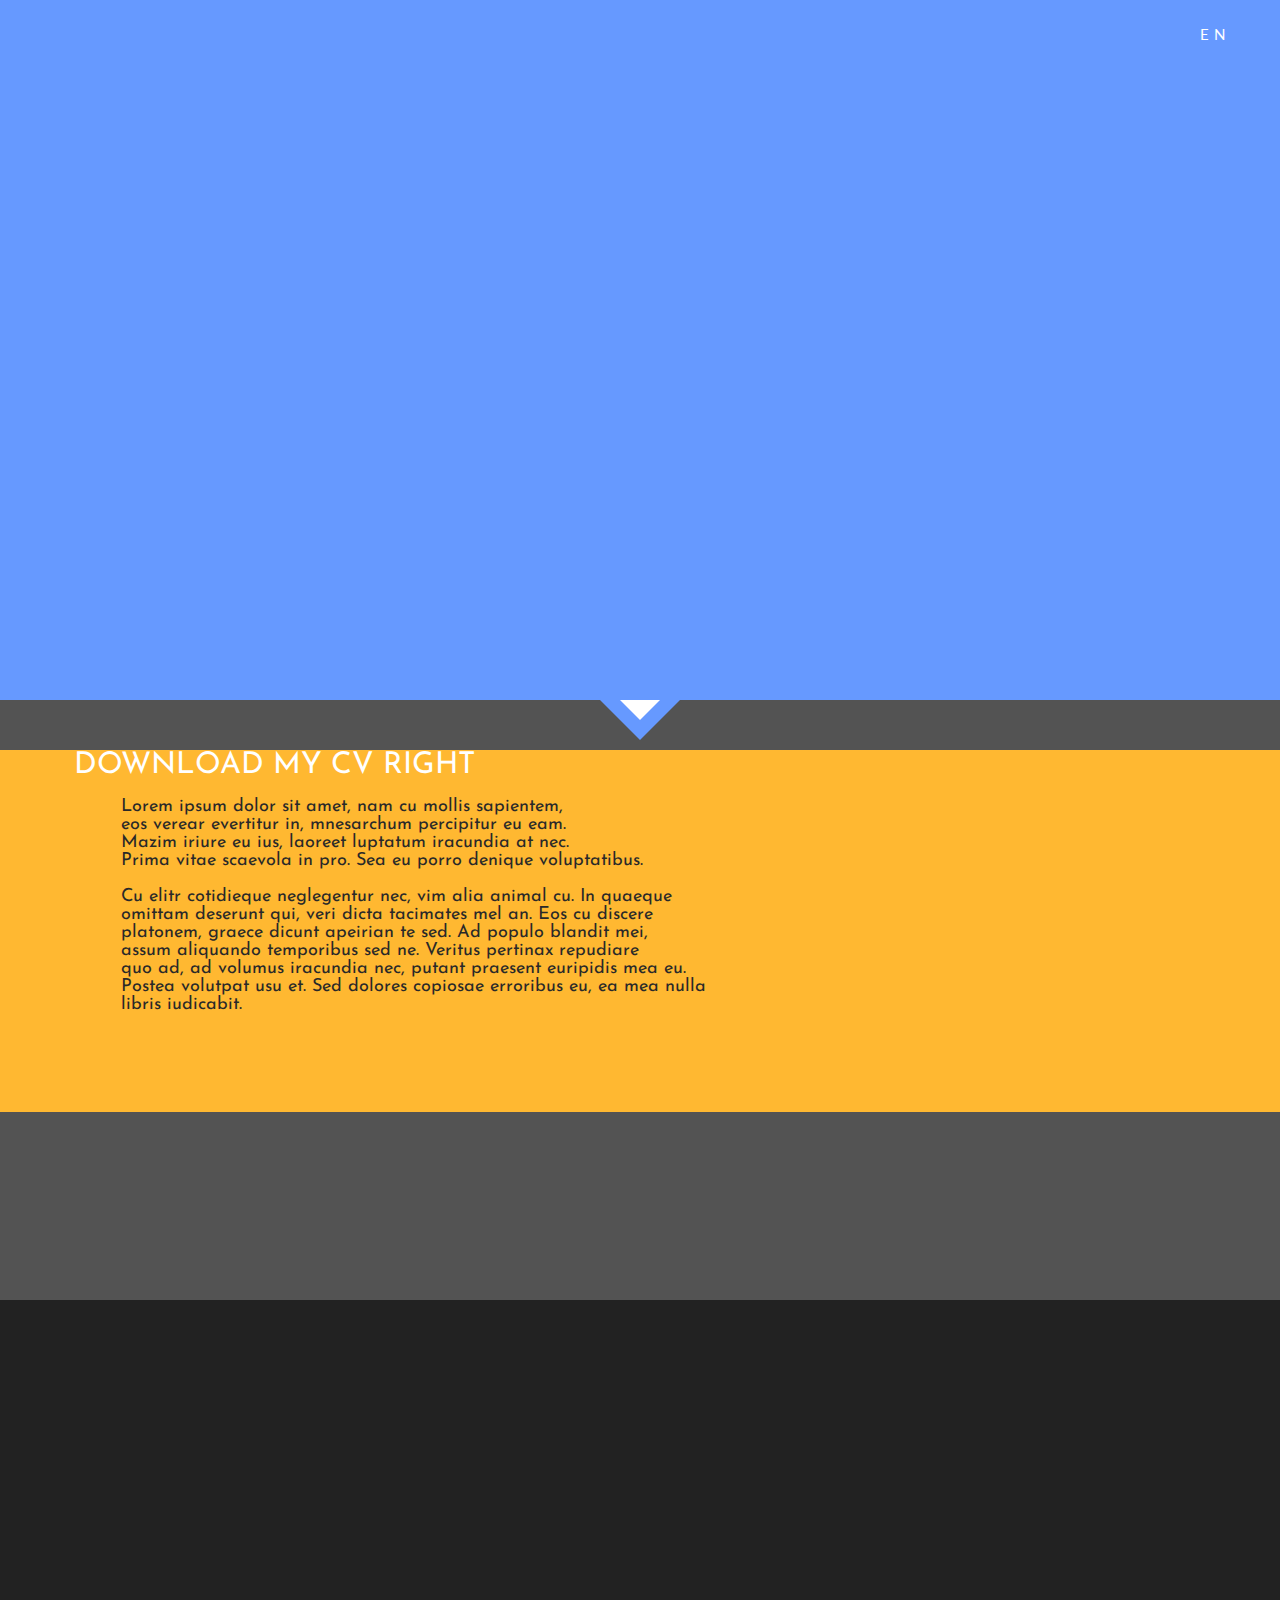
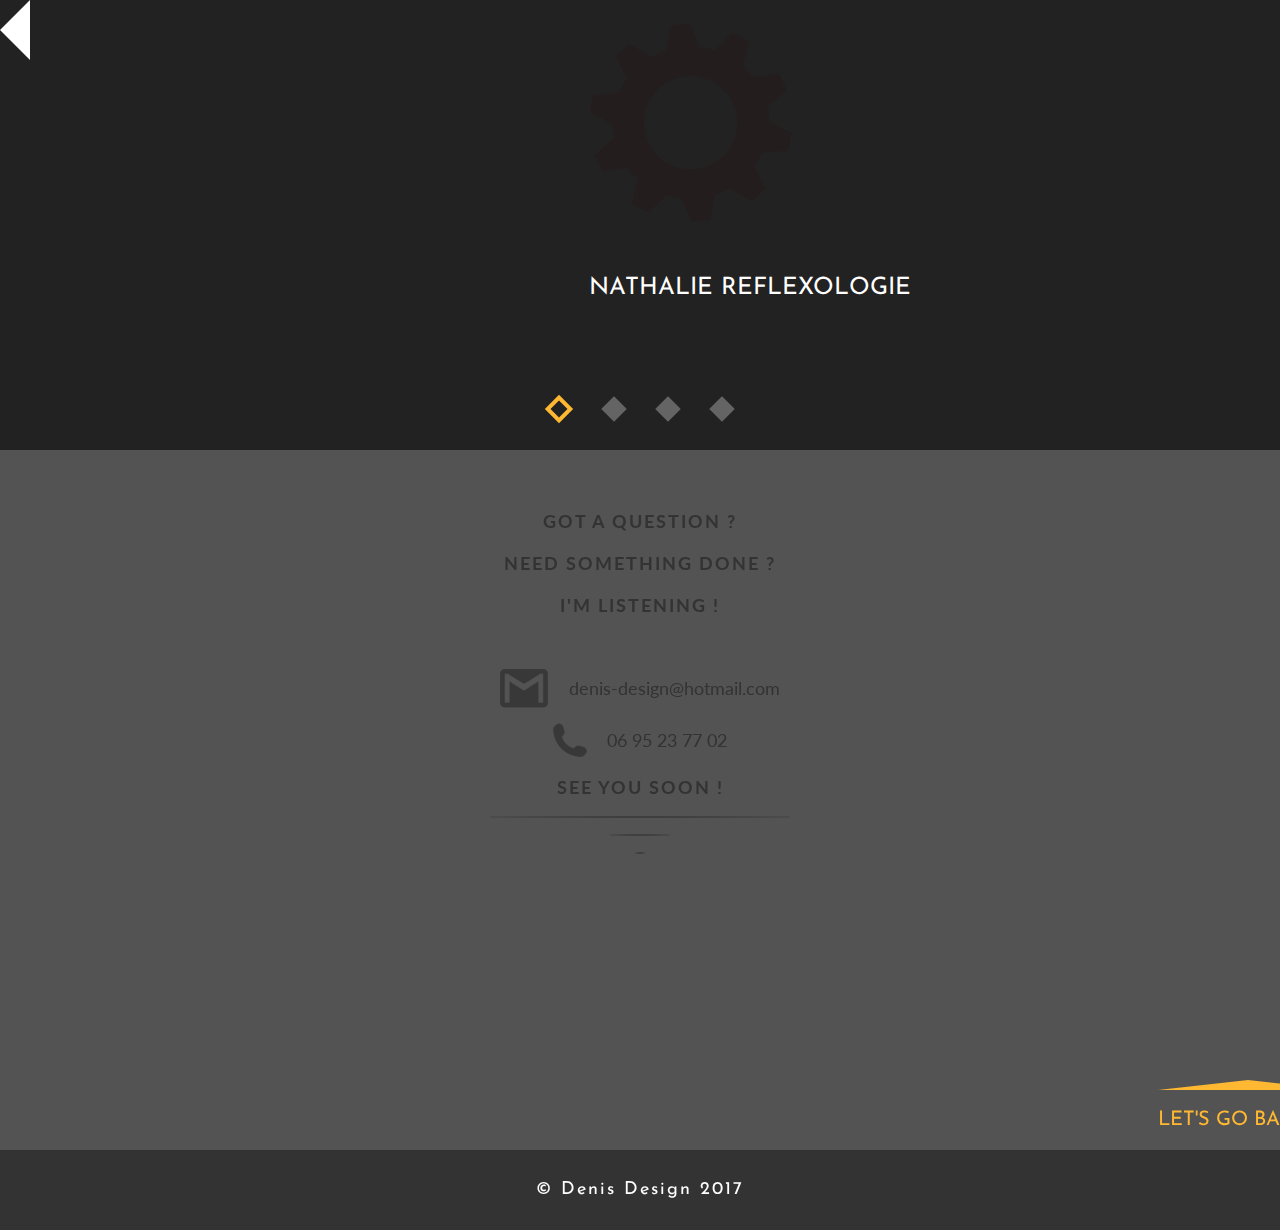
<file: index.html>
<!DOCTYPE html>
<html>
  <head>
    <meta charset="utf-8">
    <title>Denis Design Portofolio</title>
    <link rel="stylesheet" href="style.css" type="text/css">
    <script src="https://ajax.googleapis.com/ajax/libs/jquery/3.2.0/jquery.min.js"></script>
    <link href="https://fonts.googleapis.com/css?family=Josefin+Sans" rel="stylesheet">
    <link href="https://fonts.googleapis.com/css?family=Lato" rel="stylesheet">

  </head>

  <body onscroll="scrollHide()" onload="displayLang()">
    <section class="intro">
      <div class="lang">fr</div>
      <div class="continueButton" >
      <div class="continue" ></div>
      <div class="continueInside" onclick="jumpDown()"></div>
      </div>
    </section>

    <div class="bust" onmouseover="showSpeech()" onmouseout="hideSpeech()">
      <div class="speech"></div>
      <div class="speechtail"></div>
      <img src="css/content/face.png" class="face">
      <img src="css/content/heart.png" class="heart">
      <img src="css/content/gear1.png" class="gear1">
      <img src="css/content/gear2.png" class="gear2">
      <div class="lightbulb"></div>
    </div>
    <section class="aboutme">
    <div class="orangebg">
    <p id="aboutmetext">Lorem ipsum dolor sit amet, nam cu mollis sapientem, <br>eos verear evertitur in, mnesarchum percipitur eu eam. <br>Mazim iriure eu ius, laoreet luptatum iracundia at nec. <br>Prima vitae scaevola in pro. Sea eu porro denique voluptatibus.<br>
<br>Cu elitr cotidieque neglegentur nec, vim alia animal cu. In quaeque<br> omittam deserunt qui, veri dicta tacimates mel an. Eos cu discere <br>platonem, graece dicunt apeirian te sed. Ad populo blandit mei, <br>assum aliquando temporibus sed ne. Veritus pertinax repudiare <br>quo ad, ad volumus iracundia nec, putant praesent euripidis mea eu.<br>Postea volutpat usu et. Sed dolores copiosae erroribus eu, ea mea nulla<br>libris iudicabit.</p></div>
<div class="aboutmebox">

  <p class="cvlink">download my cv right <a href="CV_Denis_Muresan.pdf" download>here</a></p>
</div>
    </section>
    <section class="portofolio">
      <div class="showbox">
        <div class="slideBack" onclick="changeSite(-1)">
          <div class="slideButtonBackTop"></div>
          <div class="slideButtonBackBottom"></div>
        </div>
        <div class="sitePreview"><a href="www.namoreflexo.com" target="_blank"><img src="css/content/gear1.png"></a><p class="siteTitle">nathalie reflexologie</p></div>
        <div class="sitePreview"><img src="css/content/gear2.png"><p class="siteTitle">Site B</p></div>
        <div class="sitePreview"><a href="https://anna-ap.github.io/MiniPortofolio/filtreTransform/index.html" target="_blank"><img src="css/content/heart.png"><p class="siteTitle">Projet Group Simplon</p></a></div>
        <div class="sitePreview"><img src="css/content/lightbulb.png"><p class="siteTitle">Site D</p></div>
        <div class="slideFoward" onclick="changeSite(1)">
          <div class="slideButtonFowardTop"></div>
          <div class="slideButtonFowardBottom"></div>
        </div>
      </div>
      <div class="showboxScroll">
        <div class="showboxSelector" onclick="currentSite(1)"></div>
        <div class="showboxSelector" onclick="currentSite(2)"></div>
        <div class="showboxSelector" onclick="currentSite(3)"></div>
        <div class="showboxSelector" onclick="currentSite(4)"></div>
      </div>
    </section>
    <section class="contact">
      <div class="contactinfo">
        <p class="contactDialog">got a question ?</p>
        <p class="contactDialog">need something done ?</p>
        <p class="contactDialog">i'm listening !</p>
        <br><br>
        <div class="imageDetail">
          <img src="css/content/mail.png">
          <a href="mailto:denis-design@hotmail.com" target="_top" class="contactLinks">denis-design@hotmail.com</a>
        </div>
        <div class="imageDetail">
          <img src="css/content/phone.png">
          <p class="contactLinks">06 95 23 77 02</p>
        </div>
        <p class="contactDialog">see you soon !</p>
        <hr><hr><hr>
        <br>
        <div class="backToTopContainer">
        <div class="backToTop">
          <a onclick="jumptoTop()"><div></div>
          <p>let's go back up</p></a>
        </div>
      </div>
      </div>
      <img src="css/content/contactbg.svg" class="contactbg1">
      <img src="css/content/contactbg.svg" class="contactbg2">
    </section>
    <div class="footer">© Denis Design 2017</div>
  </body>

  <script src="script.js"></script>

</html>
</file>
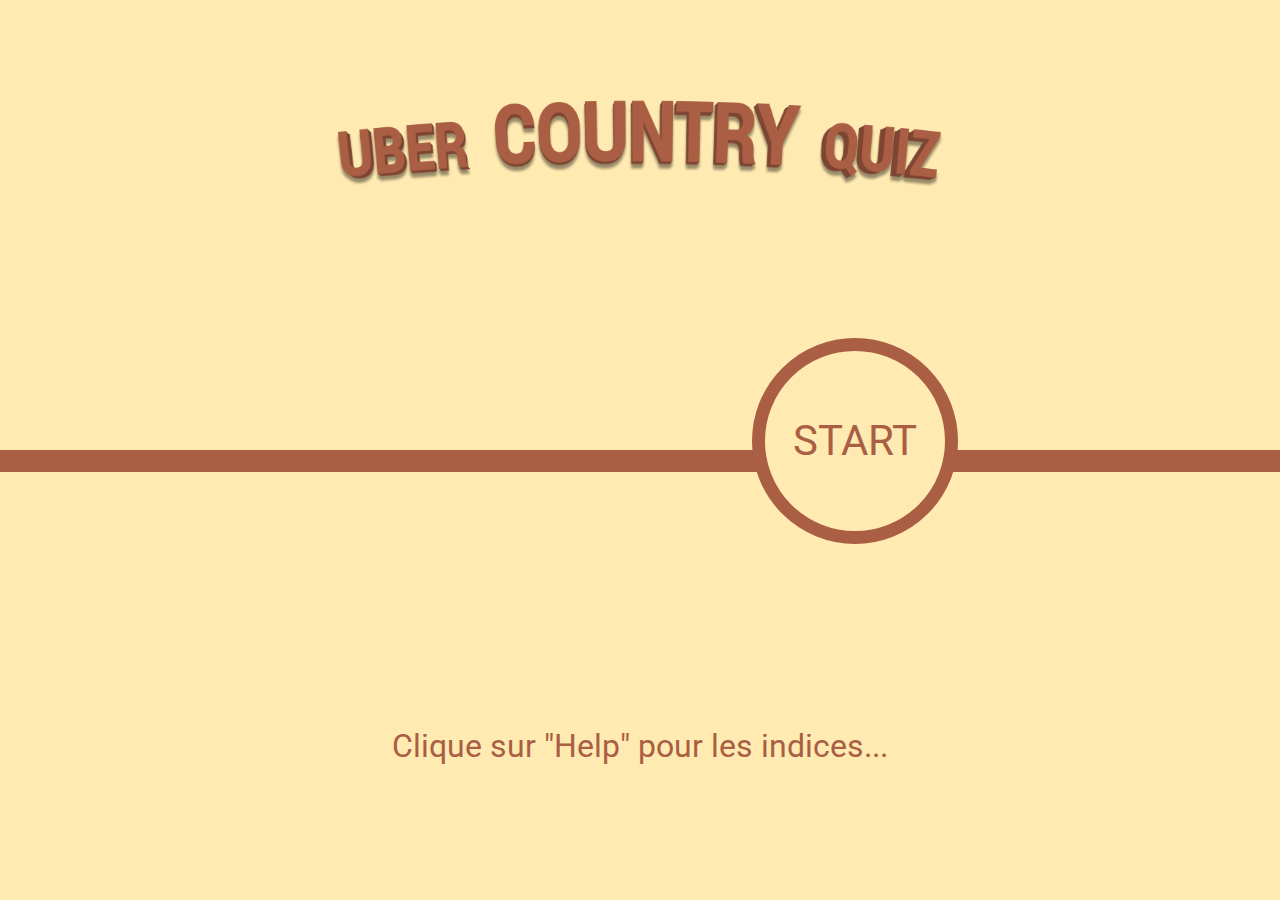
<file: projects/country_quiz/index.html>
<!DOCTYPE html>
<html>
  <head>
    <meta charset="utf-8">
    <title>Uber Country Quiz</title>
    <link rel="stylesheet" href="style.css" type="text/css">
    <link href='https://fonts.googleapis.com/css?family=Roboto' rel='stylesheet' type='text/css'>
    <script src="script.js"></script>
  </head>
  <body>

    <audio id="correct"><source src="right.mp3" type="audio/mp3"></audio>
    <audio id="wrong"><source src="wrong.mp3" type="audio/mp3"></audio>
    <audio id="finished"><source src="gameover.mp3" type="audio/mp3"></audio>

    <div id="centerColumn"></div>
    <div id="flag"></div>
    <div class="question" id="first">Country:</div>
    <div class="question" id="second">Capital:</div>
    <input id="question1" type="text" onkeydown="addAnswer(event)"></input>
    <input id="question2" type="text" onkeydown="addAnswer(event)"></input>
    <button id="goButton" onclick="addAnswer('gogo')">&#8594;Go&#8592;</button>
    <div id="watch"></div>
    <div id="clock">: 25s</div>
    <div id="spree">Streak : 0</div>
    <div id="hint"></div>
    <div id="help" onclick="callHelp()">Help!</div>
    <div id="scorebar">Score : 0</div>
    <div id="triesbar">Tries : 5</div>
    <div id="pointWin">+1</div>
    <div id="pointLose">-1</div>
    <div id="timeWin">+</div>
    <div id="timeLose">-1s</div>
    <div id="gameOver">Game Over<br>Total Score : </div>
    <div id="topHide"><div id="buttonHide" onclick="startGame()">START</div><div id="titleGFX"></div></div>
    <div id="bottomHide"><div id="hintHelp">Clique sur "Help" pour les indices...</div></div>

  </body>
</html>
</file>
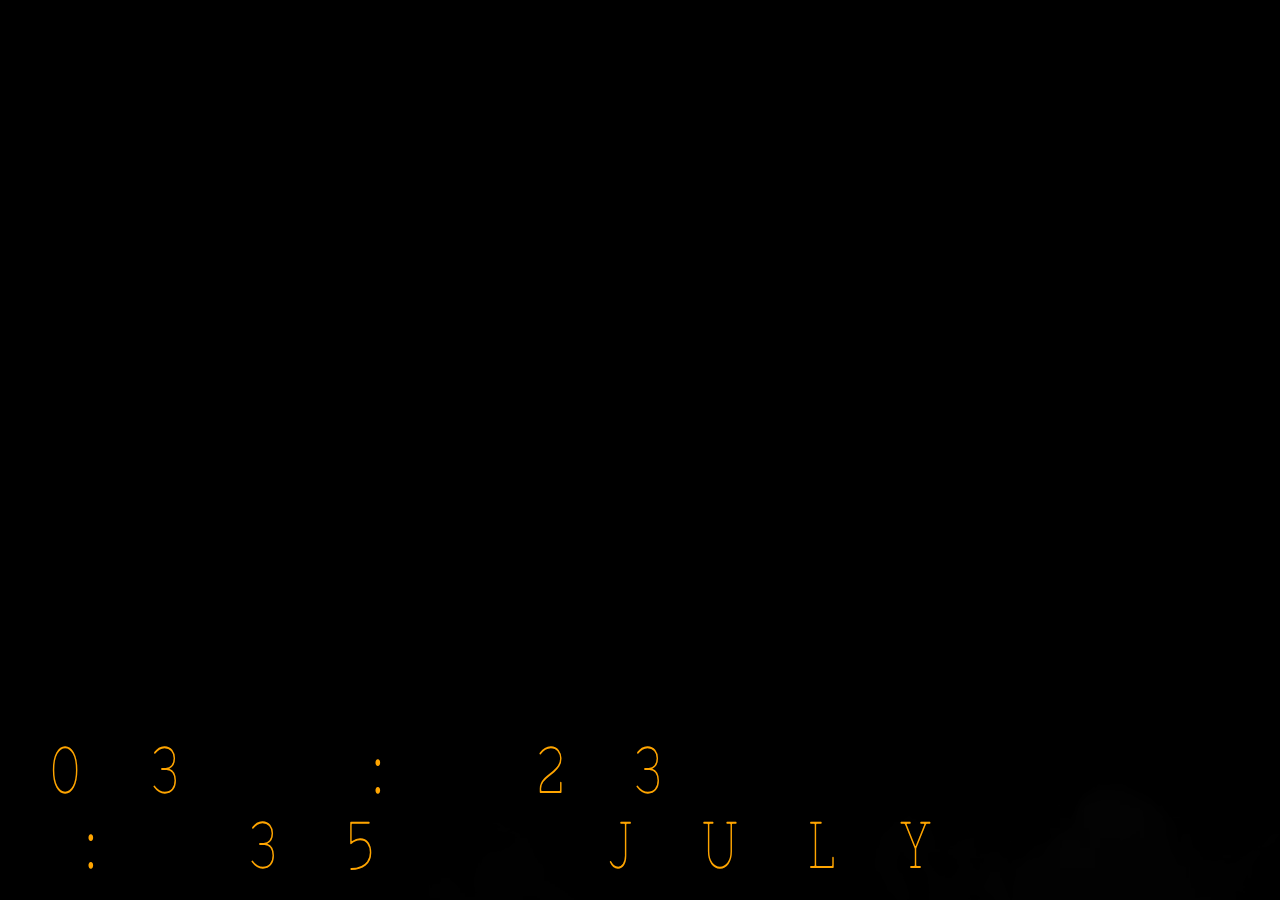
<file: projects/nixie/index.html>
<!DOCTYPE html>
<html>
  <head>
    <meta charset="utf-8">
    <title>Nostalgia Trip</title>
    <script src="script.js"></script>
    <link rel="stylesheet" href="style.css" type="text/css">
    <link href="https://fonts.googleapis.com/css?family=Nixie+One" rel="stylesheet">
  </head>
  <body onload="timer()">
    <div id="videoContainer">
    <div id="background"></div>
    <video id="backgroundVideo" autoplay loop muted><source src="bg.mp4" type="video/mp4"></video>
    </div>
    <div class="clock">
    <div id="hour"></div>
    <div id="minute"></div>
    <div id="second"></div>
    <div id="month"></div>
    </div>
  </body>
</html>
</file>
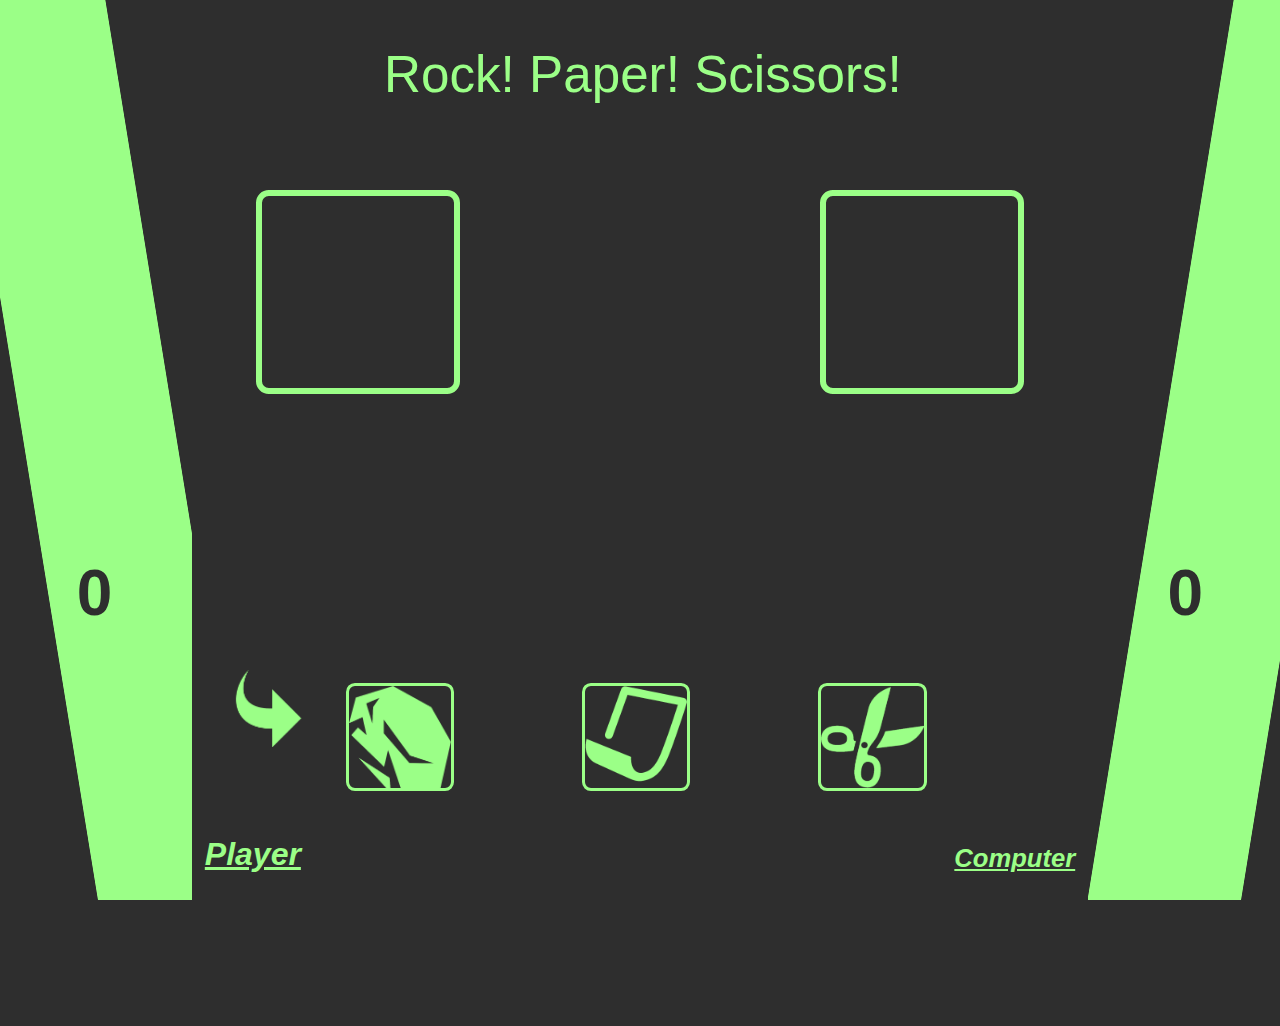
<file: projects/rps/index.html>
<!DOCTYPE html>
<html>
  <head>
    <meta charset="utf-8">
    <title>Rock Paper Scissors</title>
    <link rel="stylesheet" href="style.css" type="text/css"/>
    <link href='https://fonts.googleapis.com/css?family=Candal' rel='stylesheet' type='text/css'>
    <script type="text/javascript">
      var userChoice ;
      var aiChoose ;
      var userScoreTotal = 0;
      var aiScoreTotal = 0;
      var stopTitleAnim = function(){
        setTimeout(rockStop,500);
        setTimeout(paperStop,1500);
        setTimeout(scissorsStop,2500);
      }
      rockStop = function(){
        document.getElementById('rockT').style.animationPlayState = "paused";
        document.getElementById('rockT').style.top = "5vh";
      }
      var checkScore = function(){
        //  stopTitleAnim();
          if (userScoreTotal > 4){
            userWinner();
          }
          else if (aiScoreTotal > 4) {
            aiWinner();
          }
          else{console.log("something");
            }
      }
      playSoundWooho = function(){
        var soundToPlay = document.getElementById("clap");
        soundToPlay.play();
      }
      playSoundBoo = function(){
        var soundToPlay = document.getElementById("boo");
        soundToPlay.play();
      }
      playSoundTie = function(){
        var soundToPlay = document.getElementById("tieS");
        soundToPlay.play();
      }
      playSoundFail = function(){
        var soundToPlay = document.getElementById("fail");
        soundToPlay.play();
      }
      playSoundCena = function(){
        var soundToPlay = document.getElementById("cena");
        soundToPlay.play();
      }
      var stopWinAnim = function(){
        document.getElementById("playerWins").style.animationPlayState = "paused";
        document.getElementById("computerWins").style.animationPlayState = "paused";
        document.getElementById("aiBar").style.animationPlayState = "paused";
        document.getElementById("userBar").style.animationPlayState = "paused";
        restartPage();

      }
      var hideMajor = function(){
        document.getElementById("userBox").style.visibility = "hidden";
        document.getElementById("aiBox").style.visibility = "hidden";
        document.getElementById("choice1").style.visibility = "hidden";
        document.getElementById("choice2").style.visibility = "hidden";
        document.getElementById("choice3").style.visibility = "hidden";
        document.getElementById("goButton").style.visibility = "hidden";
        document.getElementById("lose").style.visibility = "hidden";
        document.getElementById("win").style.visibility = "hidden";
        document.getElementById("scissorsT").style.visibility = "hidden";
        document.getElementById("paperT").style.visibility = "hidden";
        document.getElementById("rockT").style.visibility = "hidden";
        setTimeout(stopWinAnim,4000);
      }
      var userWinner = function(){
        hideMajor();
        document.getElementById("userTitle").style.visibility = "hidden";
        document.getElementById("userBar").style.animationName = "userBarAnim";
        document.getElementById("playerWins").style.animationName = "playerWinAnim";
        playSoundCena();
      }
      var aiWinner = function(){
        document.getElementById("aiTitle").style.visibility = "hidden";
        hideMajor();
        document.getElementById("aiBar").style.animationName = "aiBarAnim";
        document.getElementById("computerWins").style.animationName = "computerWinAnim";
        playSoundFail();
      }
      var chooseRock = function(){
        userChoice = "rock";
        tutoHide();
        document.getElementById('userBox').style.backgroundImage = "url('rock.png')";
      }
      var choosePaper = function(){
        userChoice = "paper";
        tutoHide();
        document.getElementById('userBox').style.backgroundImage = "url('paper.png')";
      }
      var chooseScissors = function(){
        userChoice = "scissors";
        tutoHide();
        document.getElementById('userBox').style.backgroundImage = "url('scissors.png')";
      }
      var tutoHide = function(){
        document.getElementById("goButton").style.visibility = "visible";
        document.getElementById("arrow").style.visibility = "hidden";
      }
      var startReset = function(){
        setTimeout(resetButton, 700);
        setTimeout(resetWinLose,2999);
      }
      var resetButton = function(){
        document.getElementById('goButton').style.animationName = "";
      }
      var resetWinLose = function(){
        document.getElementById('win').style.animationPlayState = "paused";
        document.getElementById('lose').style.animationPlayState = "paused";
        document.getElementById("goButton").style.pointerEvents = "all";
        document.getElementById("goButton").style.visibility = "hidden";
        document.getElementById('goButton').style.animationName = "";
        document.getElementById('tie').style.animationName = "";
        document.getElementById('userBox').style.animationName = "";
        document.getElementById('aiBox').style.animationName = "";
        document.getElementById('userBox').style.backgroundImage = "";
        document.getElementById('aiBox').style.backgroundImage = "";
        userChoice = "";
        checkScore();
      }

      var aiChoosing = function(){
      aiChoose = Math.random();
    //    aiChoose = .20 ;
        if (aiChoose < .34) {aiChoose = "rock";
      document.getElementById('aiBox').style.backgroundImage = "url('rock.png')";}
        else if (aiChoose < .67) {aiChoose = "paper";
      document.getElementById('aiBox').style.backgroundImage = "url('paper.png')";}
        else {aiChoose = "scissors";
      document.getElementById('aiBox').style.backgroundImage = "url('scissors.png')";}
      }
      var winAction = function(){
        document.getElementById("goButton").style.animationName = "spin";
        document.getElementById("goButton").style.pointerEvents = "none";
        document.getElementById("win").style.animationPlayState = "running";
        document.getElementById("userBox").style.animationName = "winBox" ;
        document.getElementById("aiBox").style.animationName = "failBox" ;
        userScoreTotal += 1 ;
        document.getElementById("userScore").innerHTML = userScoreTotal ;
        startReset();
        playSoundWooho();
      }
      var loseAction = function(){
        document.getElementById("goButton").style.animationName = "spin";
        document.getElementById("goButton").style.pointerEvents = "none";
        document.getElementById("lose").style.animationPlayState = "running";
        document.getElementById("aiBox").style.animationName = "winBox" ;
        document.getElementById("userBox").style.animationName = "failBox" ;
        aiScoreTotal += 1 ;
        startReset();
        document.getElementById("aiScore").innerHTML = aiScoreTotal ;
        playSoundBoo();
      }
      var tieAction = function(){
        document.getElementById("userBox").style.animationName = "userTie" ;
        document.getElementById("aiBox").style.animationName = "aiTie" ;
        document.getElementById("goButton").style.animationName = "goButtonHide" ;
        document.getElementById("tie").style.animationName = "tieAnim" ;
        document.getElementById("goButton").style.visibility = "hidden" ;
        startReset();
        playSoundTie();
      }
      var compareChoice = function(){
        aiChoosing();
        document.getElementById('goButton').style.animationPlayState = "running";
        if(userChoice == aiChoose){tieAction();}
        else if (userChoice == "rock" && aiChoose == "paper") {loseAction();}
        else if (userChoice == "paper" && aiChoose == "scissors") {loseAction();}
        else if (userChoice == "scissors" && aiChoose == "rock") {loseAction();}
        else if (userChoice == "rock" && aiChoose == "scissors") {winAction();}
        else if (userChoice == "paper" && aiChoose == "rock") {winAction();}
        else {winAction();}

      }
      var restartPage = function(){
        console.log("stuff");
        window.location.reload();
      }
    </script>
  </head>
  <body>
    <audio id="clap">
        <source src="clap.mp3" type="audio/mp3">
    </audio>
    <audio id="boo">
        <source src="boo.mp3" type="audio/mp3">
    </audio>
    <audio id="tieS">
        <source src="tie.mp3" type="audio/mp3">
    </audio>
    <audio id="fail">
        <source src="fail.mp3" type="audio/mp3">
    </audio>
    <audio id="cena">
        <source src="cena.mp3" type="audio/mp3">
    </audio>

    <div class="titleTop"><div id="rockT">Rock! </div><div id="paperT">Paper! </div><div id="scissorsT">Scissors! </div></div>
    <div id="userBar"><div id="userScore">0</div><div id="userTitle">Player</div></div>
    <div id="aiBar"><div id="aiScore">0</div><div id="aiTitle">Computer</div></div>
    <div class="arena">
      <div id="userBox" onclick="checkChoice()"></div>
      <div id="goButton" onclick="compareChoice()">GO</div>
      <div id="aiBox" ></div>
    </div>
    <div id="playerWins"><div id="wellDone">Player Wins ! </div></div>
    <div id="computerWins"><div id="wellDone">Computer Wins ! </div></div>
    <div id="win">You Win ! </div>
    <div id="lose">You Lose ! </div>
    <div id="tie">Tie ! </div>
    <div id="arrow"></div>
    <div class="choiceSlot">
      <div id="choice1" onclick="chooseRock()"><p>Rock!</p></div>
      <div id="choice2" onclick="choosePaper()"><p>Paper!</p></div>
      <div id="choice3" onclick="chooseScissors()"><p>Scissors!</p></div>
    </div>

  </body>
</html>
</file>
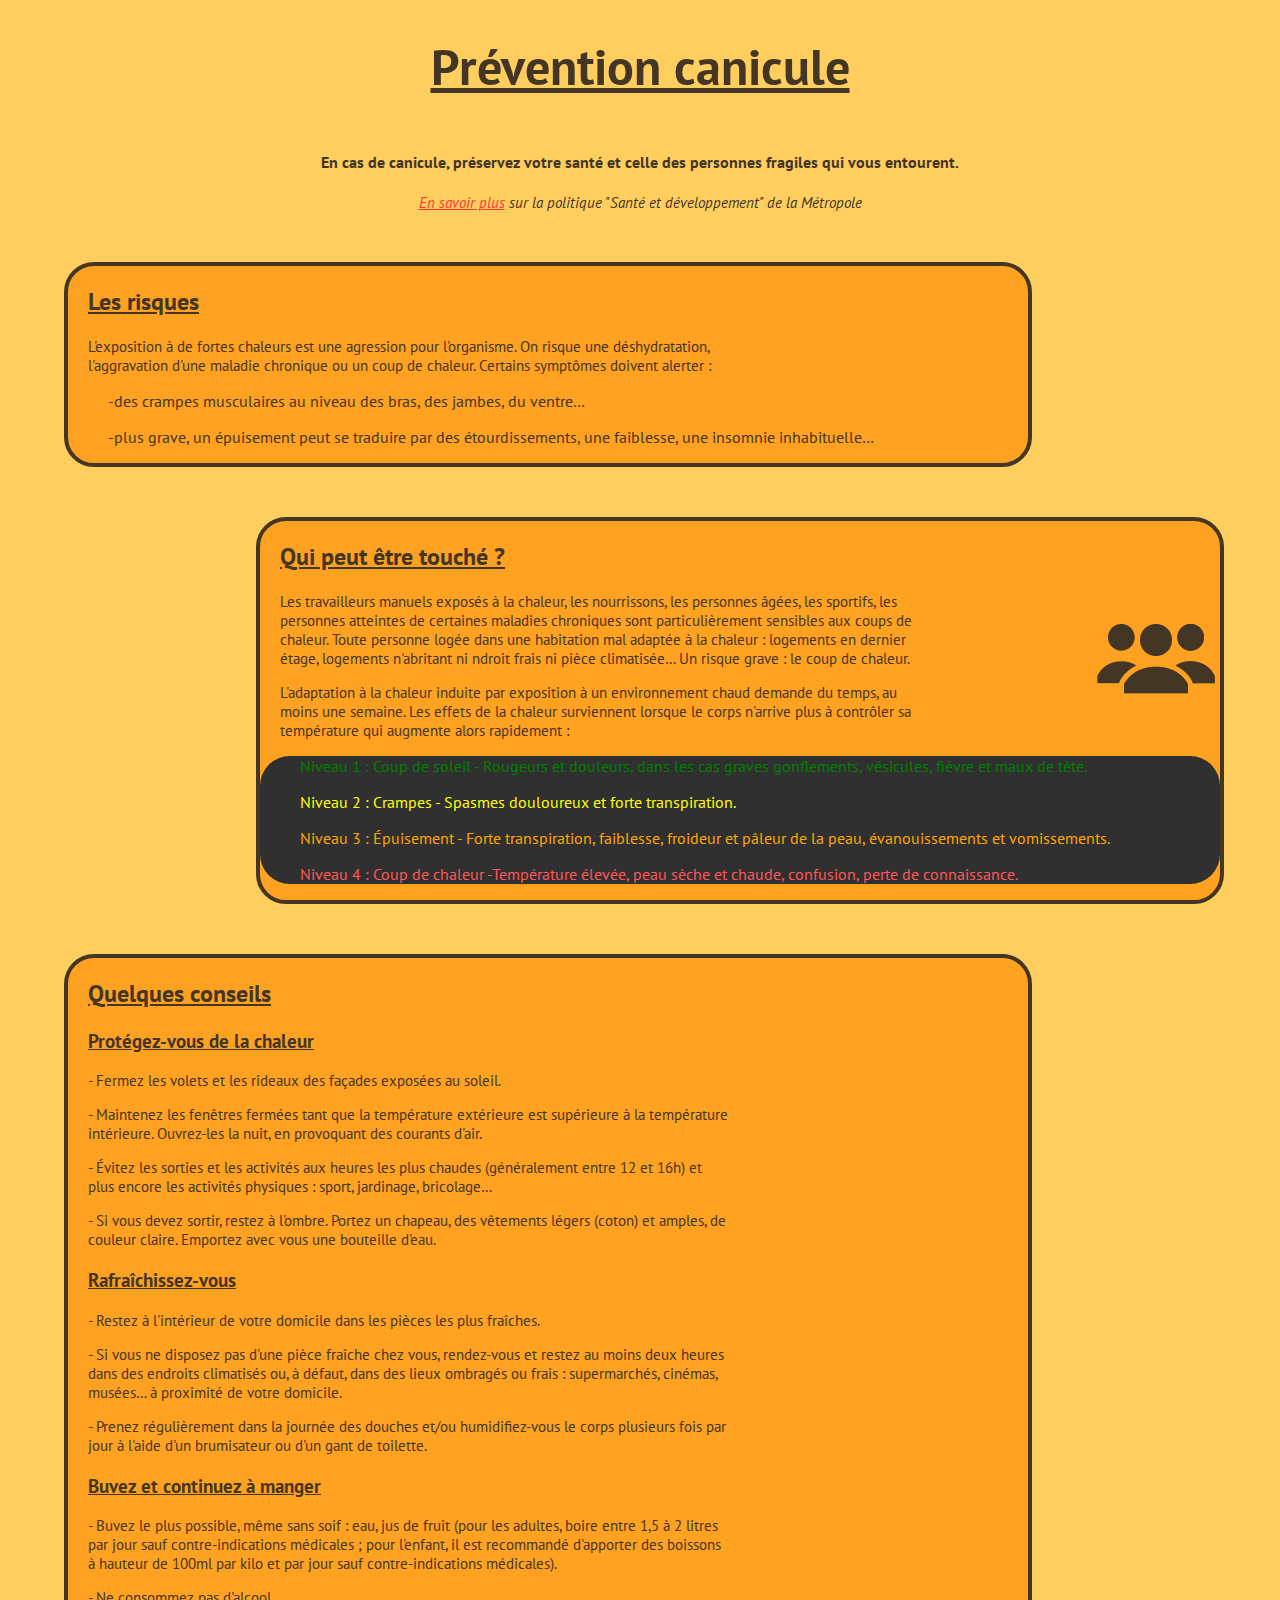
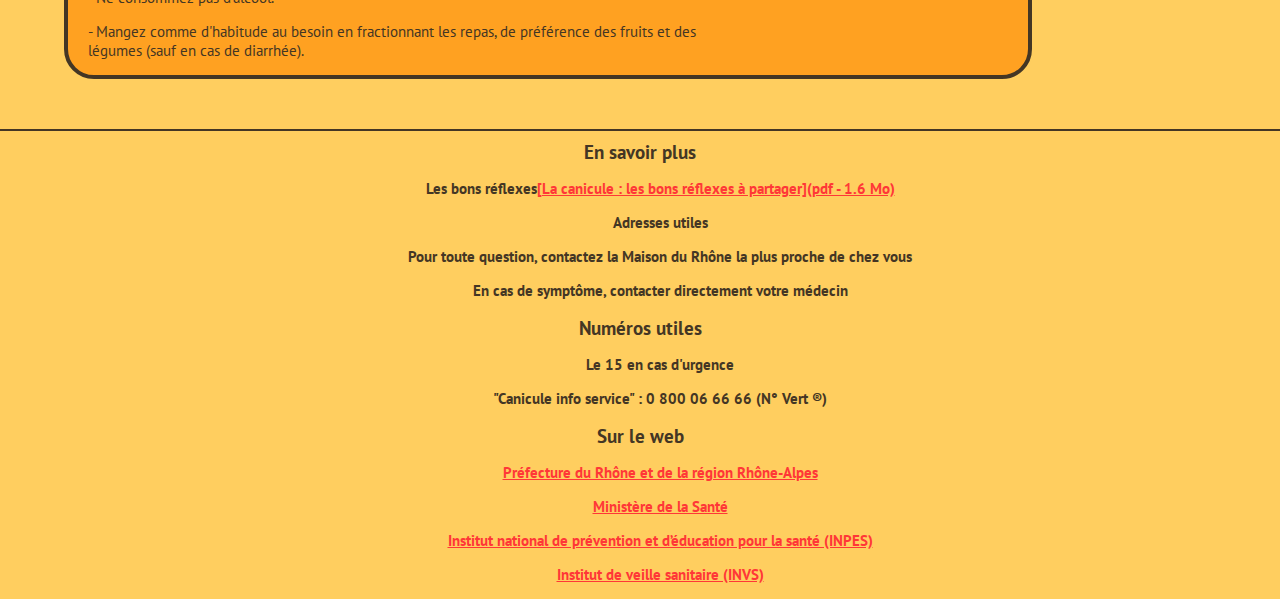
<file: projects/canicule/main_6.html>
<!DOCTYPE html>
<html>
  <head>
    <meta charset="utf-8">
    <title>Prévention Canicule</title>
    <link rel ="stylesheet" href="style.css" type="text/css">
    <link href="https://fonts.googleapis.com/css?family=PT+Sans" rel="stylesheet">
  </head>
  <body>

    <h1>Prévention canicule</h1>

    <h4>En cas de canicule, préservez votre santé et celle des personnes fragiles qui vous entourent.</h4>
    <p style="text-align:center ;  font-style: italic ; width : 100%; padding-left : 0  "><a href="">En savoir plus</a> sur la politique "Santé et développement" de la Métropole</p>

    <div class="container">
    <h2>Les risques</h2>

    <p>L'exposition à de fortes chaleurs est une agression pour l'organisme. On risque une déshydratation,
       l'aggravation d'une maladie chronique ou un coup de chaleur. Certains symptômes doivent alerter :</p>

    <ul> -des crampes musculaires au niveau des bras, des jambes, du ventre…</ul>
    <ul> -plus grave, un épuisement peut se traduire par des étourdissements, une faiblesse, une insomnie inhabituelle…</ul>
  </div>

  <div class="container right">
    <h2>Qui peut être touché ?</h2>
    <img src="icons/icon1.png">

    <p>Les travailleurs manuels exposés à la chaleur, les nourrissons, les personnes âgées, les sportifs, les personnes atteintes de certaines maladies chroniques sont particulièrement sensibles aux coups de chaleur.
Toute personne logée dans une habitation mal adaptée à la chaleur : logements en dernier étage, logements n'abritant ni ndroit frais ni pièce climatisée…
Un risque grave : le coup de chaleur.</p>

    <p>L'adaptation à la chaleur induite par exposition à un environnement chaud demande du temps, au moins une semaine. Les effets de la chaleur surviennent
       lorsque le corps n'arrive plus à contrôler sa température qui augmente alors rapidement :</p>
       <div id="heat">
       <ul style="color: green">Niveau 1 : Coup de soleil - Rougeurs et douleurs, dans les cas graves gonflements, vésicules, fièvre et maux de tête.</ul>
       <ul style="color: yellow">Niveau 2 : Crampes - Spasmes douloureux et forte transpiration.</ul>
       <ul style="color: orange">Niveau 3 : Épuisement - Forte transpiration, faiblesse, froideur et pâleur de la peau, évanouissements et vomissements.</ul>
       <ul style="color: #FF5757">Niveau 4 : Coup de chaleur -Température élevée, peau sèche et chaude, confusion, perte de connaissance.</ul>
     </div>
     </div>
<div class="container">
    <h2>Quelques conseils</h2>

    <h3>Protégez-vous de la chaleur</h3>
    <p>- Fermez les volets et les rideaux des façades exposées au soleil.</p>
    <p>- Maintenez les fenêtres fermées tant que la température extérieure est supérieure à la température intérieure. Ouvrez-les la nuit, en provoquant des courants d'air.</p>
    <p>- Évitez les sorties et les activités aux heures les plus chaudes (généralement entre 12 et 16h) et plus encore les activités physiques : sport, jardinage, bricolage…</p>
    <p>- Si vous devez sortir, restez à l'ombre. Portez un chapeau, des vêtements légers (coton) et amples, de couleur claire. Emportez avec vous une bouteille d'eau.</p>

    <h3>Rafraîchissez-vous</h3>
    <p>- Restez à l'intérieur de votre domicile dans les pièces les plus fraîches.</p>
    <p>- Si vous ne disposez pas d'une pièce fraîche chez vous, rendez-vous et restez au moins deux heures dans des endroits climatisés ou, à défaut, dans des lieux ombragés ou frais : supermarchés, cinémas, musées… à proximité de votre domicile.</p>
    <p>- Prenez régulièrement dans la journée des douches et/ou humidifiez-vous le corps plusieurs fois par jour à l'aide d'un brumisateur ou d'un gant de toilette.</p>

    <h3>Buvez et continuez à manger</h3>
    <p>- Buvez le plus possible, même sans soif : eau, jus de fruit (pour les adultes, boire entre 1,5 à 2 litres par jour sauf contre-indications médicales ; pour l'enfant, il est recommandé d'apporter des boissons à hauteur de 100ml par kilo et par jour sauf contre-indications médicales).</p>
    <p>- Ne consommez pas d'alcool.</p>
    <p>- Mangez comme d'habitude au besoin en fractionnant les repas, de préférence des fruits et des légumes (sauf en cas de diarrhée).</p>

  </div>

    <hr>

    <footer>
      <big>En savoir plus</big>

      <p>Les bons réflexes<span><a href="http://inpes.santepubliquefrance.fr/CFESBases/catalogue/pdf/1027.pdf">[La canicule : les bons réflexes à partager](pdf - 1.6 Mo)</a></span></p>
      <p>Adresses utiles</p>
      <p>Pour toute question, contactez la Maison du Rhône la plus proche de chez vous</p>
      <p>En cas de symptôme, contacter directement votre médecin</p>

      <big>Numéros utiles</big>

      <p>Le 15 en cas d'urgence</p>
      <p> "Canicule info service" : 0 800 06 66 66 (N° Vert ®)</p>

      <big>Sur le web</big>

      <p><a href="">Préfecture du Rhône et de la région Rhône-Alpes</a></p>
      <p><a href="">Ministère de la Santé</a></p>
      <p><a href="">Institut national de prévention et d’éducation pour la santé (INPES)</a></p>
      <p><a href="">Institut de veille sanitaire (INVS)</a></p>

    </footer>



  </body>
</html>
</file>
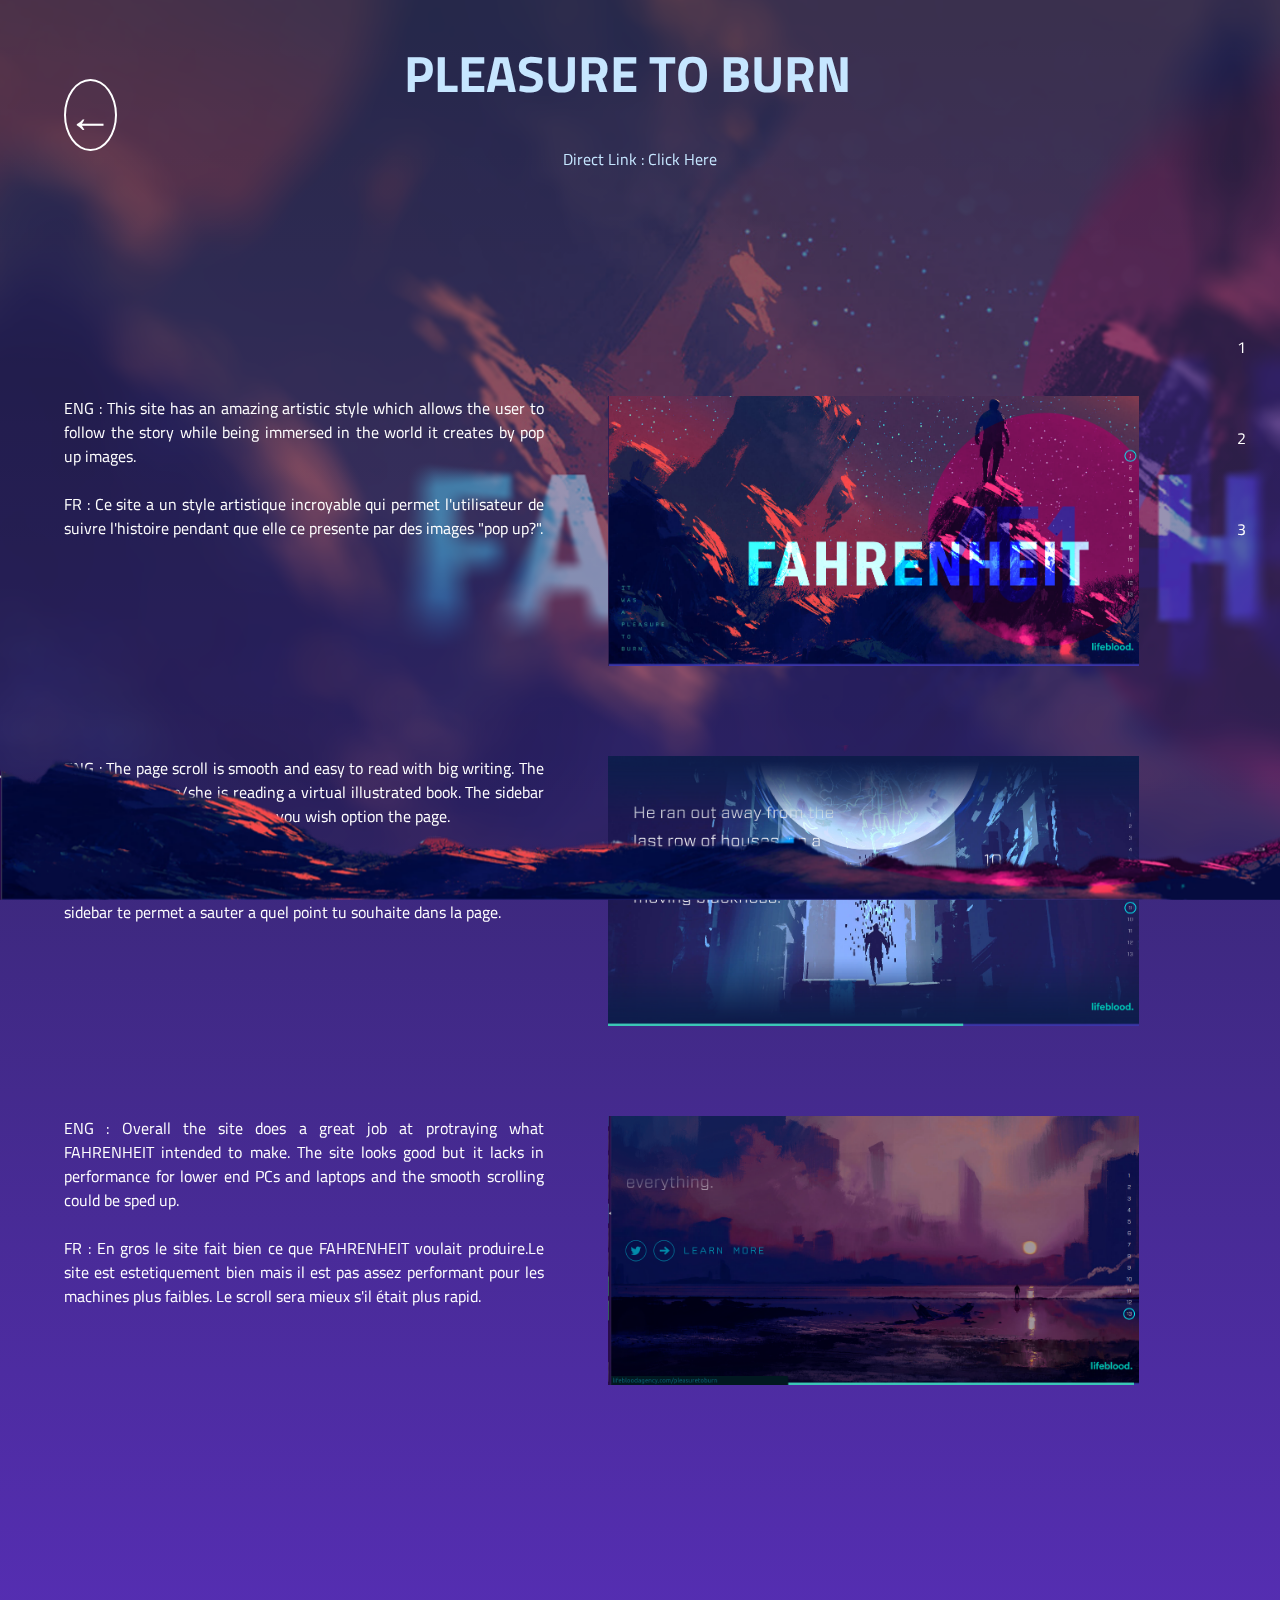
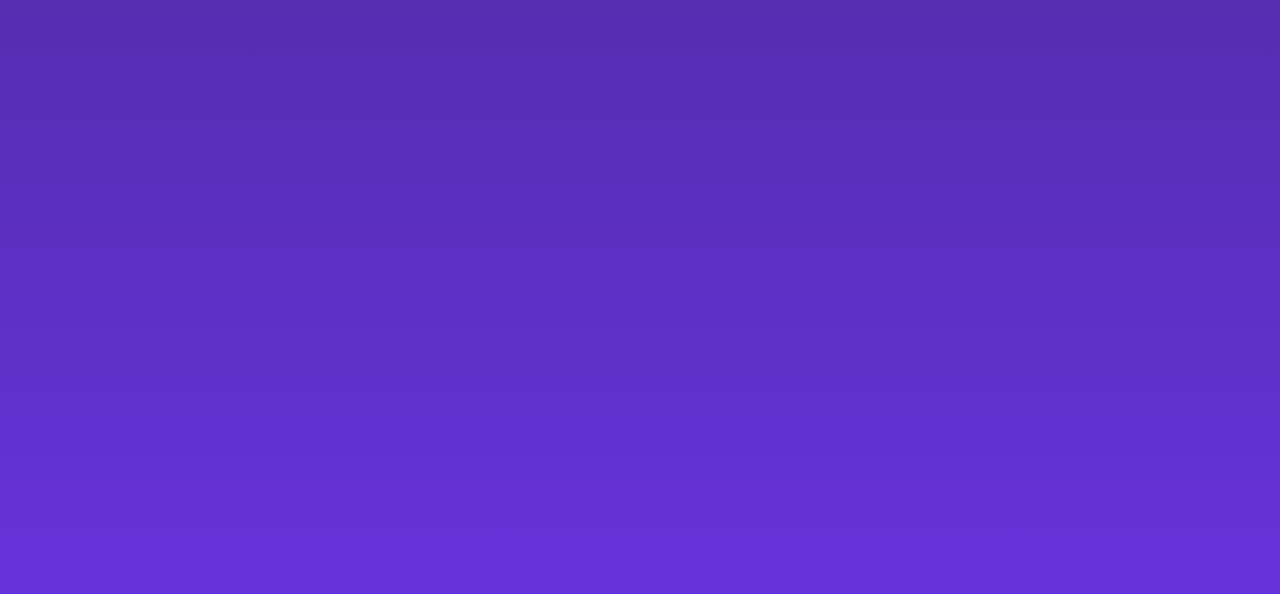
<file: projects/inspiration/page1.html>
<!DOCTYPE html>
<html>
  <head>
    <meta charset="utf-8">
    <title>Pleasure To Burn</title>
    <link rel="stylesheet" type="text/css" href="styles/style1.css"/>
    <link href='https://fonts.googleapis.com/css?family=Titillium+Web:700' rel='stylesheet' type='text/css'>
    <link href="icons/favicon.png" type = "image/png" rel="icon">
  </head>
  <body>
    <div id="backbutton"><a href="index.html">&#8592;</a></div>
    <div class="navbar"><ul><a href="#part1">1</a>
                            <a href="#part2">2</a>
                            <a href="#part3">3</a></ul>
    </div>
    <a name="part1"/>
    <div><img id="bg" src="screens/site1bg.png"/>
    <h1>PLEASURE TO BURN</h1>
    <a id="linkof" href="http://www.pleasuretoburn.com/" target="_blank">Direct Link : Click Here</a>

    <div class="container"><p id="animate">ENG : This site has an amazing artistic style which allows the user to follow
    the story while being immersed in the world it creates by pop up images.<br><br>
    FR : Ce site a un style artistique incroyable qui permet l'utilisateur de suivre l'histoire pendant que
  elle ce presente par des images "pop up?".</p>
                           <img src="screens/site11.png"/>
                           <a name="part2"/>
    </div>

    <div class="container"><p>ENG : The page scroll is smooth and easy to read with big writing. The user feels
    like he/she is reading a virtual illustrated book. The sidebar allows you to skip to wherever you wish option
    the page.<br><br>FR : Le scroll du page ::: blah blah ::: et l'ecriture est grand et facile a lire. L'utilisateur pense
  que'il/elle lise une livre virtuel illustrée. Le sidebar te permet a sauter a quel point tu souhaite dans
la page.</p>
                           <img src="screens/site12.png"/>
    </div>

    <div class="container"><p>ENG : Overall the site does a great job at protraying what FAHRENHEIT intended to make.
  The site looks good but it lacks in performance
  for lower end PCs and laptops and the smooth scrolling could be sped up.<br><br>
  FR : En gros le site fait bien ce que FAHRENHEIT voulait produire.Le site est estetiquement bien mais il est pas assez
performant pour les machines plus faibles. Le scroll sera mieux s'il était plus rapid.</p>
                           <img src="screens/site13.png"/>
                           <a name="part3"/>
    </div>
  </div>
  <div id="foreg"><img src="screens/site1fg.png"/></div>
  </body>
</html>
</file>
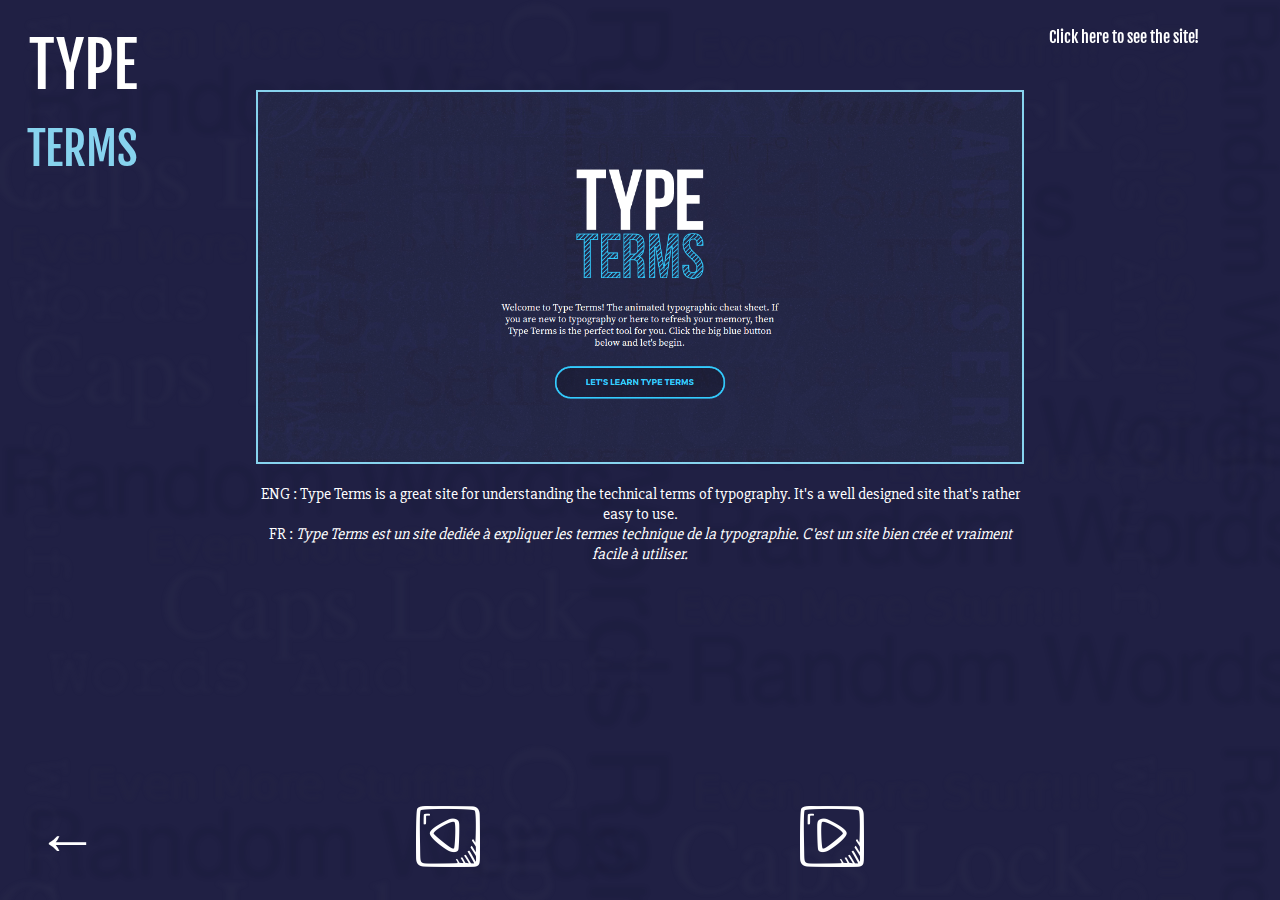
<file: projects/inspiration/page2.html>
<!DOCTYPE html>
<html>
  <head>
    <meta charset="utf-8">
    <title>Type Terms</title>
    <link rel="stylesheet" href="styles/style2.css" type="text/css">
    <link href='https://fonts.googleapis.com/css?family=Fjalla+One' rel='stylesheet' type='text/css'>
    <link href='https://fonts.googleapis.com/css?family=Slabo+27px' rel='stylesheet' type='text/css'>
    <link href="icons/favicon.png" type = "image/png" rel="icon">
  </head>
  <body>
    <div id="title">TYPE<hr><span>TERMS</span></div>
    <a id="ofl" href="https://www.supremo.tv/typeterms/" target="_blank">Click here to see the site!</a>
    <div class="container">
      <img id="image1" src="screens/site21.png"/>
      <p>ENG : Type Terms is a great site for understanding the technical terms of typography. It's a well
      designed site that's rather easy to use.<br>FR :<i> Type Terms est un site dediée à expliquer les
    termes technique de la typographie. C'est un site bien crée et vraiment facile à utiliser.</i></p>
    </div>

    <div class="container">
      <img id="image2" src="screens/site22.png"/>
      <p>ENG : The text is easy to read, the fonts are stylish and the color scheme easy to look at. The animations
      are simple yet defined and explain alot. It's easy to remember what you read because of the presentation.<br>FR :
<i> Le text est facile à lire, les polices stylée et la schema des coleurs parfait pour regarder. Les animations sont
  assez simple, par contre elles expliquent beaucoup et aident à memoriser les termes.</i> </p>
    </div>

    <div class="container">
      <img id="image3" src="screens/site23.png"/>
      <p>ENG : Overall the site is good looking and more than functional. I haven't found a single fault with it and it shows
      how far simplicity can go.<br>FR : <i>En general le site est bien fait et functionel. J'ai pas encore trouvé des
    problemes et on peut voir que la simplicité est :::add stuff here:::</i></p>
    </div>
    <div class="buttons"><img id="left" src="icons/left.png"/><img id="right" src="icons/right.png"/></div>
    <a id="back" href="index.html">&#8592;</a>
  </body>
</html>
</file>
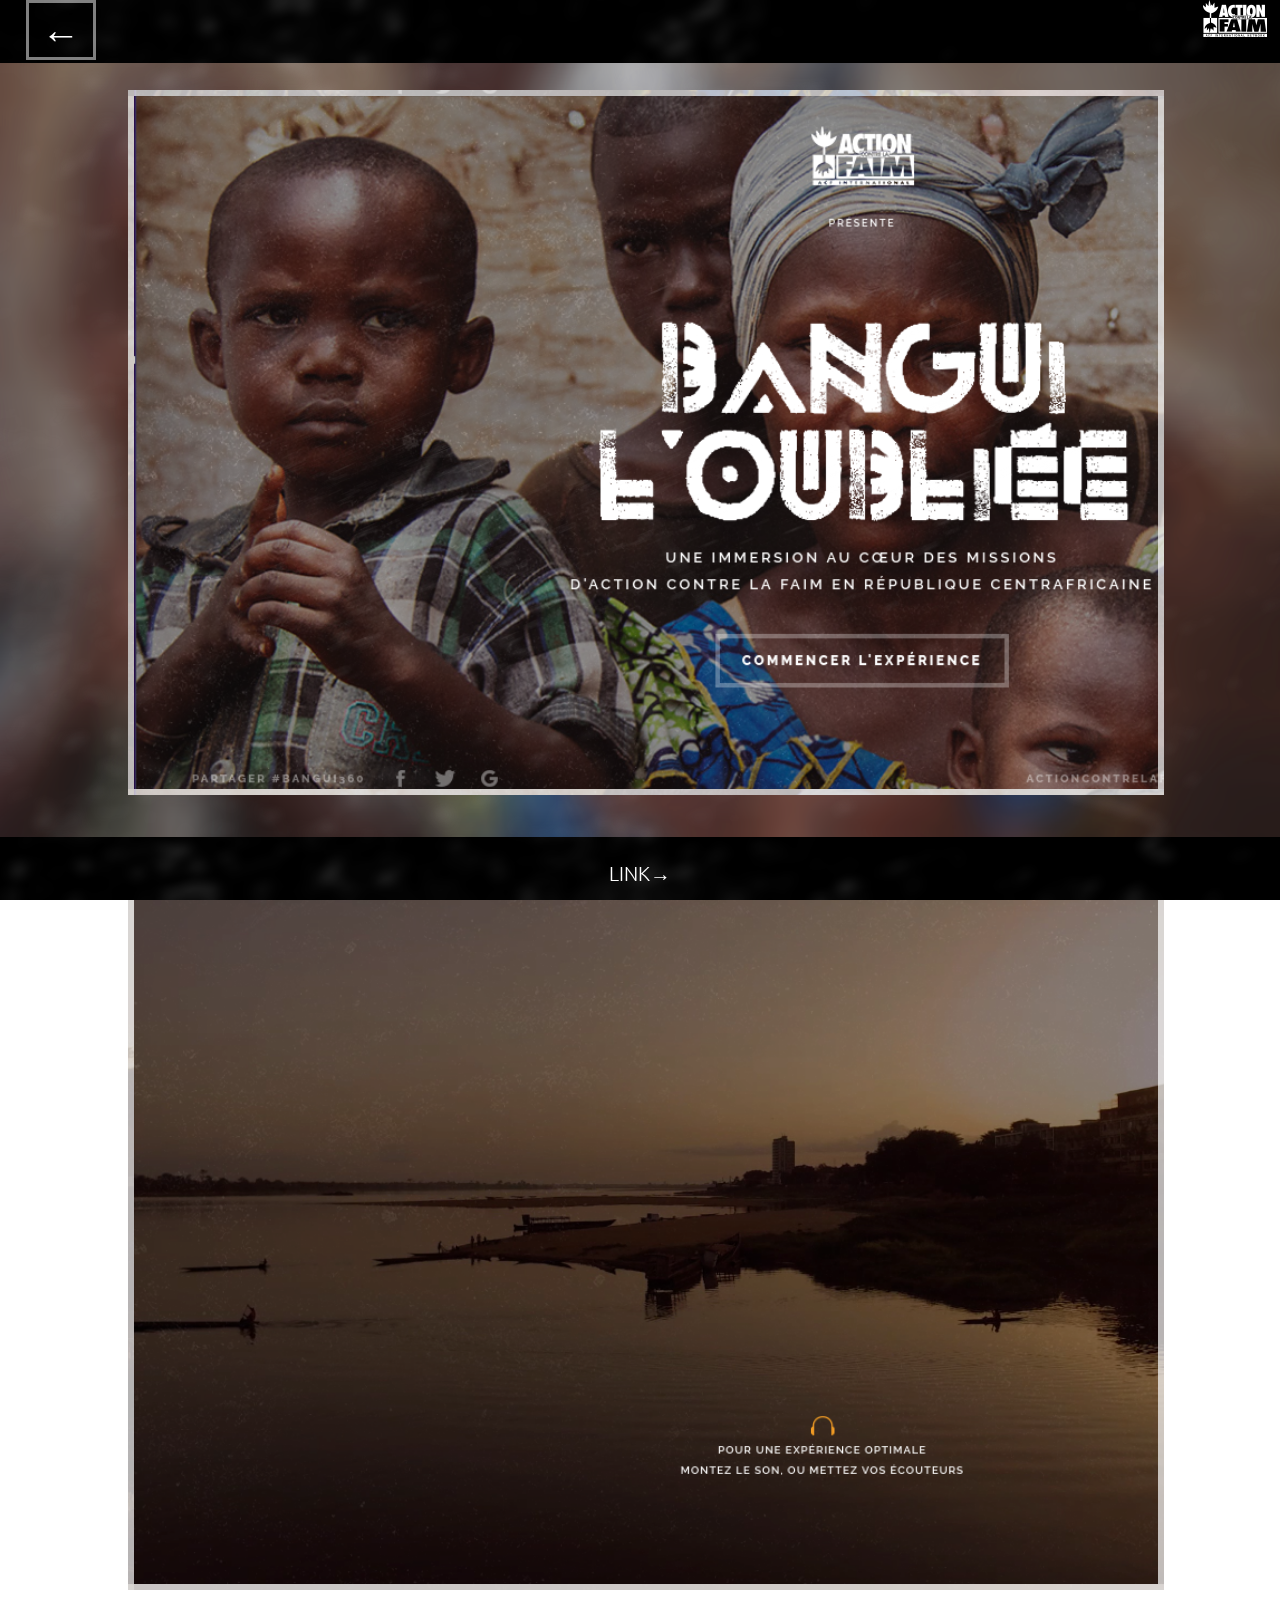
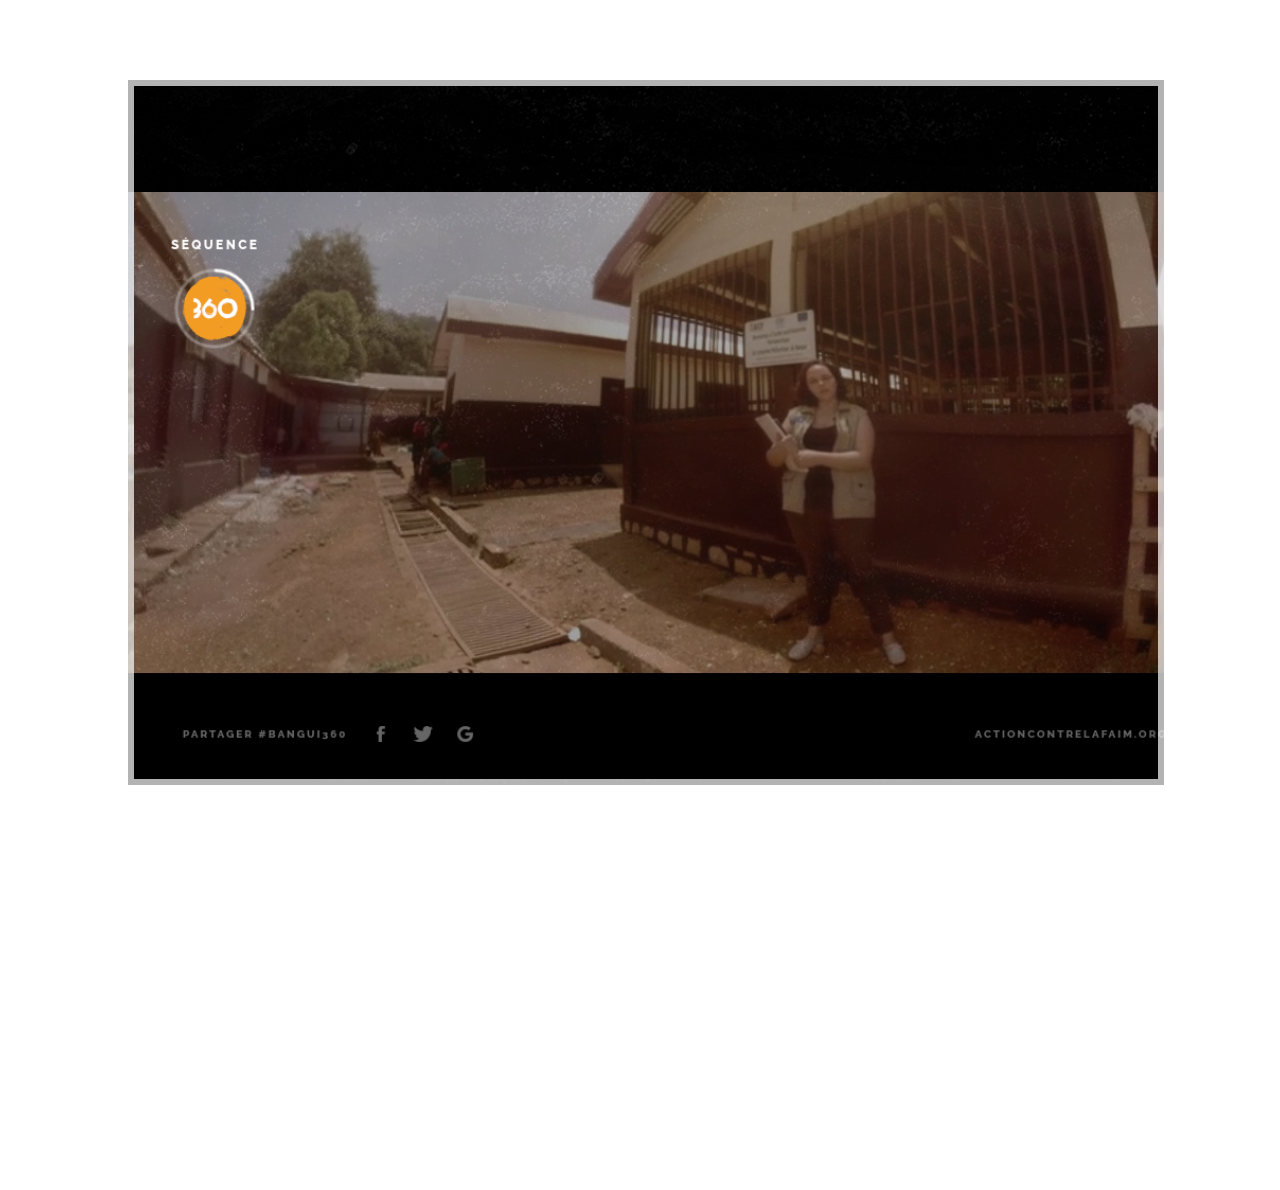
<file: projects/inspiration/page3.html>
<!DOCTYPE html>
<html>
  <head>
    <meta charset="utf-8">
    <title>Action Contre la Faim</title>
    <link rel="stylesheet" href="styles/style3.css" type="text/css">
    <link href='https://fonts.googleapis.com/css?family=Prompt:400,800' rel='stylesheet' type='text/css'>
    <link href='https://fonts.googleapis.com/css?family=Ubuntu' rel='stylesheet' type='text/css'>
    <link href="icons/favicon.png" type = "image/png" rel="icon">
  </head>
  <body>
    <div id="bg"><img src="screens/site3bg.png"/></div>
    <div id="foretexture"><img src="screens/site3fg.png"></div>
    <div class="bbar" style="top:0;"></div>
    <div class="bbar" style="bottom:0;"></div>
    <div class="back"><div id="hoverlink"></div><a href="index.html">&#8592;</a></div>
    <div id="logo"><img src="icons/logo.png"/></div>
    <div id="linkee"><a href="http://www.bangui-loubliee.com/" target="_blank">LINK&#8594;</a></div>

    <div class="container" id="con1"><div id="content"><p id="info">ENG : ACTION CONTRE LA FAIM IS AN ENTIRELY INTERACTIVE SITE
      EXPLAINED USING A MIX OF VIDEOS, SOUND EFFECTS AND SOME NEW 360° VIDEOS.<br><br>
      FR : ACTION CONTRE LA FAIM EST UN SITE COMPLETEMENT INTERACTIF QUI EXPLIQUE TOUT EN UTILISONT DES VIDEOS
    ,EFFETS SONORE ET QUELQUE VIDEO NOUVEAU A 360°.</p></div></div>
    <div class="container" id="con2"><div id="content"><p id="info">ENG : THE SITE USES VIDEOS AS A BASIS
    OF PRESENTATION, AND THE SIPLICITY ALLOWS ANY USERS TO EASILY NAVIGATE AND GET INVOLVED IN THE STORY.<br><br>
    FR : LE SITE UTILISE LES VIDEOS COMME L'ORIGINE DE PRESENTATION, ET LA SIMPLICITÉ PERMET L'UTILISATEUR
   DE NAVIGUER FACILEMENT ET PLONGER DANS L'HISTOIRE.</p></div></div>
    <div class="container" id="con3"><div id="content"><p id="info">ENG : ALL IN ALL THE SITE HAS A GREAT PRESENTATION AND
    DOESN'T SEEM TO DIFFICULT TO CREATE/RECREATE. <br><br>
    FR : EN GROS LE SITE A UNE BONNE PRESENTATION ET NE ME SEMBLE PAS TROP DIFFICULE A CRÉER/RECRÉER.</p></div></div>
  </body>
</html>
</file>
<file: style.css>
body{
  margin: 0;
  background-color: #333;
  overflow-x: hidden;
}

/*---------------------------------*/

/* INTRO */

.intro{
  height: 700px;
  background-color: #6699ff;
  position: relative;
  z-index: 4;
}
.lang{
  position: absolute;
  color: white;
  font-family: 'Lato' , sans-serif;
  text-transform: uppercase;
  font-size: 15px ;
  top: 25px;
  right: 50px;
  letter-spacing: 5px;
  transition: all .2s ease-in ;
}
.lang:hover{
  cursor: pointer;
}
.continueButton{
  display: flex;
  justify-content: center;
  width: 100%;
  height: 740px;
  align-items: flex-end;
  transition: all .2s ease-in-out;
  transform-origin: 50% 700px;
}
.continue{
  width: 0;
  height: 0;
  border-left: 40px solid transparent;
  border-right: 40px solid transparent;
  border-top: 40px solid #6699ff;
  position: absolute;
}
.continueInside{
  width: 0;
  height: 0;
  border-left: 20px solid transparent;
  border-right: 20px solid transparent;
  border-top: 20px solid white;
  padding-bottom: 20px;
  transition: all .2s ease-in-out ;
  position: absolute;
  transform-origin: top;
}
.continueInside:hover{
  transform: scale(1.4);
  cursor: pointer;
}

/*---------------------------------*/

/* ABOUT ME */

.aboutme{
  background-color: #535353;
  height: 600px;
  width: 100vw;
  z-index: 3;
  position: relative;
}
#aboutmetext{
  color: #292929;
  font-size: 18px;
  font-family: 'Josefin Sans', sans-serif;
  height: 266px;
  margin : 48px 0 0 121px;
}
.bust{
position: absolute;
transform: scale(.7);
right: 170px;
top: 640px;
height: 300px;
width: 600px;
z-index: 5;
transition: all .3s ease-in-out;
opacity: 0;
transform-origin: right;
}
.bust:hover{
  transform: scale(.8);
  cursor: none;
}
.bust:hover .speech{
  border-radius: 30px;
  height: 150px;
  width: 300px;
  margin: 300px 0 0 -200px ;
}
.speech{
  transition: all .2s ease-in-out;
  background-color: white;
  font-family: 'Lato', sans-serif ;
  height: 60px;
  width: 60px;
  border-radius: 50%;
  position: absolute;
  margin: 400px 0 0 50px;
  text-align: center;
  line-height: 150px;
  color: #333;
  font-size: 25px;
}
.speechtail{
  border-bottom: 30px solid white;
  border-right: 30px solid transparent ;
  height: 30px;
  width: 30px;
  position: absolute;
  margin: 390px 0 0 70px;
}
.orangebg{
  background-color: #ffb831;
  position: absolute;
  z-index: 0;
  margin-top: 50px;
  height: 362px;
  width: 100vw;
}

.face{
  z-index: 1;
  position: absolute;
  top: 100px;
  left: 150px;
}
.gear1{
  z-index: 0;
  position: absolute;
  animation : spin 5s infinite;
  animation-timing-function: linear;
  left: 400px;
  top: 50px;
}
.gear2{
  z-index: 0;
  position: absolute;
  animation : spin 2s infinite;
  animation-timing-function: linear;
  animation-direction: reverse;
  left: 500px;
  top: 250px;
}
.heart{
  z-index: 0;
  position: absolute;
  animation: heartbeat .5s infinite;
  animation-timing-function: ease-out;
  left: 300px;
  top: 600px;
}
.lightbulb{
  z-index: 0;
  position: absolute;
  width: 108px;
  height: 157px;
  background-image: url("css/content/lightbulb.png");
  left: 215px;
  top: -30px;
  animation: lightbulb 2s infinite;
  animation-timing-function: step-end;
}
.skills{
  margin : 410px 0 0 121px;
}
.posPoint , .negPoint{
  height: 15px;
  width: 15px;
  transform: rotate(45deg);
}
.posPoint{
  background-color: #ffb831;
}
.negPoint{
  background-color: rgba(0, 0, 0, 0.5);
}
.skills td{
  font-family: 'Josefin Sans', sans-serif;
  color: white;
  font-size: 18px;
  text-transform: uppercase;
  text-align: center;
}
.skills div{
  float: left;
  margin: 0 8px;
}
.aboutmebox{
  position: relative;
  display: flex;
  flex-direction: column;
}
.cvlink , .siteTitle{
  color: white;
  font-family: 'Josefin Sans', sans-serif;
  font-size: 30px;
  text-transform: uppercase;
  text-align: center;
  margin-top: 50px;
}
.cvlink {
  width: 50%;
}
.cvlink a{
  color: #ffb831;
  text-decoration: none;
  transition: all .1s ease-in;
}
.cvlink a:hover{
  color: white;
}

/*-------------------------------------------*/

/* PORTOFOLIO */

.portofolio{
  height: 750px;
  width: 100vw;
  background-color: #222;
  z-index: 1;
  position: relative;
}
.portofolio p{
  margin: 0;
}
.showbox{
  display: flex;
  height: 600px;
  width: 1500px;
  margin: 0 auto;
  justify-content: space-between;
  align-items: flex-end;
}
.sitePreview{
  user-select : none ;
}
.sitePreview a {
  text-decoration: none;
}
.siteTitle{
  font-size: 24px;
  padding-top: 50px;
}
.showboxScroll{
  height: 18px;
  width: 100%;
  display: flex;
  align-items: center;
  flex-direction: row;
  justify-content: center;
  margin-top: 100px;
}
.showboxSelector{
  height: 18px;
  width: 18px;
  background-color: rgba(255, 255, 255, 0.3);
  transform: rotate(45deg);
  margin: 0 18px;
  transition: background-color .2s ease-in;
}
.showboxSelector:hover{
  cursor: pointer;
  background-color: rgba(255, 255, 255, 0.7);
}
.currentSelection{
  background-color: rgba(255, 255, 255, 0);
  height: 12px;
  width: 12px;
  border: 4px solid #ffb831 ;
}
.slideBack , .slideFoward{
  height: 300px;
}
.slideBack:hover , .slideFoward:hover{
  cursor: pointer;
}
.slideButtonBackTop , .slideButtonBackBottom , .slideButtonFowardTop , .slideButtonFowardBottom{
  width: 0;
  height: 0;
  transition: all .1s ease-in-out ;
}
.slideButtonBackTop{
  border-bottom: 30px solid white;
  border-left: 30px solid transparent ;
}
.slideButtonBackBottom{
  border-top: 30px solid white;
  border-left: 30px solid transparent ;
}
.slideButtonFowardTop{
  border-bottom: 30px solid white;
  border-right: 30px solid transparent ;
}
.slideButtonFowardBottom{
  border-top: 30px solid white;
  border-right: 30px solid transparent ;
}
/*slide transit anim buttons */
.slideBack:hover .slideButtonBackTop{
  border-bottom: 30px solid #ffb831;
  border-left: 30px solid transparent ;
}
.slideBack:hover .slideButtonBackBottom{
  border-top: 30px solid grey;
  border-left: 30px solid transparent ;
}
.slideFoward:hover .slideButtonFowardTop{
  border-bottom: 30px solid grey;
  border-right: 30px solid transparent ;
}
.slideFoward:hover .slideButtonFowardBottom{
  border-top: 30px solid #ffb831;
  border-right: 30px solid transparent ;
}
/*-------------------------------------------*/

/* CONTACT */

.contact{
  height: 700px;
  background-color: #535353;
  display: flex;
  justify-content: center;
  position: relative;
}
.contactbg1{
  width: 100%;
  opacity: .5 ;
  animation: spin 18s infinite ;
}
.contactbg2{
  width: 90%;
  animation: spin 17s infinite;
}
.contactbg2 , .contactbg1 {
  animation-timing-function: linear;
  position:  fixed;
  bottom: 150px;
}
.footer{
  font-family: 'Josefin Sans' , sans-serif;
  color: white;
  line-height: 80px;
  font-size: 18px;
  letter-spacing: 2px;
  text-align: center;
  height: 80px;
  position: relative;
  z-index: 3;
}
.contactinfo{
  position: relative;
  z-index: 3;
  display: flex;
  justify-content: center;
  flex-direction: column;
  text-align: center;
  align-self: flex-start;
  margin-top: 50px;
}

.contactDialog {
  font-size: 18px;
  font-family: 'Lato' , sans-serif;
  text-transform: uppercase;
  color: #333;
  font-weight: bold;
  margin: 10px auto;
  letter-spacing: 2px;
}
.contactLinks{
  text-decoration: none;
 font-family: 'Lato' , sans-serif;
 font-size: 18px;
 color: #333;
 margin: 15px 0 ;
}
.imageDetail{
  display: flex;
  align-items: center;
  justify-content: center;
}
.imageDetail img{
  margin-right: 20px;
}
.imageDetail a{
  transition: all .1s ease-in-out ;
}
.imageDetail a:hover{
  color:white;
}
.contactinfo hr{
  width: 300px;
  background-image: radial-gradient(#333 , rgba(0, 0, 0, 0));
  height: 2px;
  border: none;
}
.contactinfo hr:nth-of-type(2){
  width: 60px;
}
.contactinfo hr:nth-of-type(3){
  width: 10px;
}
.backToTopContainer{
  width: 1400px;
  display: flex;
  justify-content: flex-end;
}
.backToTop{
  display: flex;
  justify-content: flex-end;
  margin-top: 200px;
}
.backToTop:hover div{
  border-bottom: 10px solid white;
  cursor: pointer;
}
.backToTop:hover p{
  color : white;
}
.backToTop a{
  text-decoration: none;
}
.backToTop a:hover{
  cursor: pointer;
}
.backToTop div{
width: 0;
height: 0;
border-left: 90px solid transparent;
border-right: 90px solid transparent;
border-bottom: 10px solid #ffb831;
transition: all .3s ease-in-out ;
}
.backToTop p{
  color: #ffb831;
  font-size: 20px;
  font-family: 'Josefin Sans' , sans-serif;
  text-transform: uppercase;
  transition: all .3s ease-in-out ;
}

/*-------------------------------------------*/

/* ANIMATIONS */

@keyframes spin {
    0% {transform: rotate(0deg);}
    100% {transform: rotate(360deg);}
}
@keyframes heartbeat {
  0% {transform: scale(.7);}
  100% {transform: scale(1);}
}
@keyframes lightbulb {
  0%{background-image: url("css/content/lightbulb.png");}
  10%{background-image: url("css/content/lightbulb2.png");}
  12%{background-image: url("css/content/lightbulb.png");}
  14%{background-image: url("css/content/lightbulb2.png");}
  16%{background-image: url("css/content/lightbulb.png");}
  18%{background-image: url("css/content/lightbulb2.png");}
  62%{background-image: url("css/content/lightbulb.png");}
  64%{background-image: url("css/content/lightbulb2.png");}
  66%{background-image: url("css/content/lightbulb.png");}
  68%{background-image: url("css/content/lightbulb2.png");}
  70%{background-image: url("css/content/lightbulb.png");}
}

/*-------------------------------------------------*/
</file>
<file: projects/country_quiz/style.css>
*{
  font-family: 'Roboto',sans-serif;
}
body{
  background-color: #223356;
  overflow: hidden;
}

/* BODY STRUCTURE */

#centerColumn{
  background-color: #111e34;
  position: absolute;
  z-index: -1;
  height: 40vh;
  width: 100vw;
  left: 0;
  top: 30vh;
  box-shadow: 0 6px 6px rgba(0, 0, 0, 0.6);
}

/* CLOCK AND TIMER */

#clock {
  height: 30vh;
  width: 30vh;
  line-height: 30vh;
  color : #fafff0;
  font-size: 42px;
  font-weight: bold;
  position: absolute;
  top: 70vh;
  left: 100vh;
}

#watch {
  height: 14vh;
  width: 10vh;
  background-image: url("flags/clock.png");
  background-size: contain;
  background-repeat: no-repeat;
  position: absolute;
  top: 78vh;
  left: 85vh;
  animation-duration: 150ms;
  animation-timing-function: linear;
  animation-iteration-count: 8;
}

/* FLAG */

#flag {
  height: 26vh;
  width: 35vh;
  background-size: cover;
  background-repeat: no-repeat;
  position: absolute;
  top: 37vh;
  left: 30vh;
}

/* STAT BARS */

#scorebar , #triesbar {
  background-color: #111e34;
  position: absolute;
  width: 30vh;
  height: 7vh;
  color : #fafff0;
  font-size: 30px;
  font-weight: bolder;
  line-height: 7vh;
  text-align: center;
}

#scorebar {
  top: 23vh;
  left: 0;
  border-top-right-radius: 10px;
}

#triesbar {
  top: 23vh;
  right: 0;
  border-top-left-radius: 10px;
}

#spree {
  width: 25vh;
  height: 7vh;
  line-height: 7vh;
  font-size: 30px;
  font-weight: bolder;
  text-align: center;
  color : #fafff0;
  position: absolute;
  right: 30vh;
  top: 70vh;
  background-color: #111e34;
  box-shadow: 0 6px 6px rgba(0, 0, 0, 0.6);
  border-bottom-right-radius: 10px;
  border-bottom-left-radius: 10px;
}

#help {
  width: 25vh;
  height: 7vh;
  line-height: 7vh;
  font-size: 30px;
  font-weight: bolder;
  text-align: center;
  color : #fafff0;
  position: absolute;
  left: 30vh;
  top: 70vh;
  background-color: #111e34;
  box-shadow: 0 6px 6px rgba(0, 0, 0, 0.6);
  border-bottom-right-radius: 10px;
  border-bottom-left-radius: 10px;
}

#help:hover {
  color: #46E5EA;
  cursor: pointer;
}

#hint {
  color : #fafff0;
  font-size: 30px;
  position: absolute;
  top : 80vh;
  left: 30vh;
  width: 25vh;
  text-align: center;
  visibility: hidden;
}
/* BUTTON */

button {
  height: 10vh;
  width: 25vh;
  position: absolute;
  background-color: #223356;
  border-radius: 10px;
  color : #fafff0;
  border: 5px solid #fafff0;
  font-size: 36px;
  font-weight: bolder;
  top: 45vh;
  right: 30vh;
  transition: all 300ms ease-in-out;
}

button:hover{
  transform: scale(1.1);
  box-shadow: 0 6px 6px rgba(0, 0, 0, 0.6);
  cursor: pointer;
}
button:focus{
  outline: none;
}

/* QUESTION INPUTS */

.question {
  width: 35vh;
  height: 5vh;
  color : #fafff0;
  font-size: 34px;
  font-weight: bolder;
  position: absolute;
  left: 70vh;
}

#first {
  top: 39vh;
}

#second {
  top: 52vh;
}

#question1 , #question2 {
  width: 35vh;
  height: 5vh;
  position: absolute;
  left: 70vh;
  background-color: #fafff0;
  border: none;
  border-radius: 4px;
  text-align: center;
  transition: all 300ms ease-in-out;
  color: #111e34;
  font-size: 30px;
  font-weight: bolder;
}

#question1 {
  top: 45vh;
}
#question2 {
  bottom: 37vh;
}

#question1:hover , #question2:hover {
  width: 65vh;
  box-shadow: 0 6px 6px rgba(0, 0, 0, 0.6);
}
#question1:focus , #question2:focus {
  width: 65vh;
  outline: none;
  box-shadow: 0 6px 6px rgba(0, 0, 0, 0.6);
}

/* WIN LOSE POINTS */

#pointWin , #pointLose , #timeLose , #timeWin {
  height: 5vh;
  position: absolute;
  font-size: 30px;
  animation-duration: 1200ms;
  animation-timing-function: linear;
  opacity: 0;
}

#pointWin , #timeWin {
  color : #fafff0;
}

#timeLose , #pointLose {
  color: red;
}

#pointWin {
  top: 18vh;
  left : 19vh;
}

#pointLose {
  top: 18vh;
  right : 9vh;
}

#timeLose , #timeWin {
  left : 103vh;
}

#timeLose {
  bottom: 6vh;
}

#timeWin {
  bottom: 18vh;
}

/* ANIMATIONS */

@keyframes scoreUp {
  0%{opacity: 1;top:18vh;}
  70%{opacity: 1;top:15vh;}
  100%{opacity: 0;top:15vh;}
}
@keyframes timeUp {
  0%{opacity: 1;bottom:18vh;}
  70%{opacity: 1;bottom:21vh;}
  100%{opacity: 0;bottom:21vh;}
}
@keyframes timeDown {
  0%{opacity: 1;bottom:6vh;}
  70%{opacity: 1;bottom:3vh;}
  100%{opacity: 0;bottom:3vh;}
}
@keyframes sliderUp{
  from{}
  to{top:-90vh;}
}
@keyframes sliderDown{
  from{}
  to{bottom:-75vh;}
}
@keyframes gameOverAnim {
  from{}
  to{top:0;}
}
@keyframes clockRing {
  0%{transform: rotate(-25deg);}
  33%{transform: rotate(0deg);}
  66%{transform: rotate(25deg);}
  100%{transform: rotate(0deg);}
}

/* GAME OVER TITLE */

#gameOver {
  position: absolute;
  width: 65vh;
  height: 30vh;
  line-height: 15vh;
  top: -30vh;
  left: 63vh;
  text-align: center;
  color: #fafff0;
  font-size: 50px;
  font-weight: lighter;
  animation-duration: 900ms;
  animation-timing-function: ease-in-out;
}

/* STARTING FOREGROUND SLIDERS */

#topHide , #bottomHide {
  width: 100vw;
  height: 50vh;
  background-color: #ffeab1;
  position: absolute;
  animation-duration: 900ms;
}

#topHide {
  z-index: 3;
  top: 0;
  left: 0;
  border-bottom: 2.5vh solid #aa5e43;
}

#bottomHide {
  z-index: 1;
  bottom: 0;
  left: 0;
  border-top: 2.5vh solid #aa5e43;
}

#titleGFX {
  position: absolute;
  background-image: url("title.png");
  background-size: contain;
  background-repeat: no-repeat;
  width: 50vw;
  left: 25vw;
  height: 30vh;
  top: 10vh;
}

#buttonHide {
  position: absolute;
  z-index: 3;
  height: 20vh;
  width: 20vh;
  border-radius: 50%;
  border: 1.5vh solid #aa5e43;
  background-color: #ffeab1;
  color : #aa5e43;
  text-align: center;
  line-height: 20vh;
  top: 37.5vh;
  left: 83.5vh;
  transition: all 300ms ease-in-out;
  animation-duration: 900ms;
  font-size: 42px;
}

#buttonHide:hover {
  transform: rotate(360deg);
  cursor: pointer;
}

#hintHelp {
  color : #aa5e43;
  font-size: 32px;
  text-align: center;
  width: 50vw;
  left: 25vw;
  bottom : 15vh;
  position: absolute;
}
</file>
<file: projects/nixie/style.css>
body {
  background-color: black;
  overflow: hidden;
}
#hour , #minute , #second , #month{
  display: inline-block;
  transform: scaleX(.7);
  font-size: 66px;
  font-family: 'Nixie One', cursive;
  letter-spacing: 100px;
  color : orange;
}
#backgroundVideo {
  position: fixed;
  object-fit: contain;
  pointer-events: none;
  height: 100vh;
  min-width: 100vw;
  left: 0;
  right: 0;
  opacity: .1;
  -webkit-filter: grayscale(1);
}




.clock {
  position: absolute;
  bottom: 2vh;
}
</file>
<file: projects/rps/style.css>
body{
  background-color: #2E2E2E;
  overflow: hidden;
}
.arena{
  margin: 14vh 15vw 0 15vw;
}

.choiceSlot{
  left: .5vw;
  width: 60vw;
  margin: 0 21.5vw;
  position: absolute;
  bottom: 5vh;
}
#win , #lose  {
  width : 20vw;
  text-align: center;
  color : #9BFF87;
  position: absolute;
  margin: 0 40vw;
  left: 0;
  font-size: 2vw;
  font-family: 'Candal', sans-serif;
  animation-duration: 3s;
  animation-play-state: paused;
  opacity: 0;
  animation-iteration-count: infinite;
}
#win {
  top : 25vh;
  animation-name: winup;
}
#lose{
  top: 45vh;
  animation-name: losedown;
}
#tie{
  width : 20vw;
  text-align: center;
  color : #9BFF87;
  position: absolute;
  margin: 0 40vw;
  left: 0;
  font-size: 3vw;
  font-family: 'Candal', sans-serif;
  opacity: 0 ;
  top:35vh;
  animation-duration: 3s;
  pointer-events: none;
}
@keyframes tieAnim {
  0%{transform: scaleX(0);opacity: 1;}
  30%{transform: scaleX(0);}
  60%{transform: scaleX(1);opacity: 1;}
}
@keyframes winup {
    0%{top:25vh;opacity: 0;}
    50%{top:23vh; opacity: 1;}
    100%{top:24vh;opacity: 0;}
}
@keyframes losedown {
    0%{top:45vh;opacity: 0;}
    50%{top:48vh; opacity: 1;}
    100%{top:46.5vh;opacity: 0;}
}
#userBox , #aiBox{
  display: inline-block;
  height: 15vw;
  width: 15vw;
  border: .5vw solid #9BFF87;
  border-radius: 1vw;
  margin: 5vw 0 ;
  background-size: cover;
  animation-duration: 3s;
  position: absolute;
}
@keyframes winBox {
    0%{transform: scale(1);}
    60%{transform: scale(1.5);}
    90%{transform: scale(1.5);}
    100%{transform: scale(1);}
}
@keyframes failBox {
    0%{transform: scale(1);}
    60%{transform: scale(.7);
          opacity: .1 ;}
    90%{opacity: .1 ;
        transform: scale(.7);}
    100%{opacity: 1;
        transform: scale(1);}
}
@keyframes userTie {
    0%{margin-left: 0;}
    30%{margin-left: 14vw;}
    100%{margin-left: 0;}
}
@keyframes aiTie {
    0%{margin-right: 0;}
    30%{margin-right: 14vw;}
    100%{margin-right: 0;}
}
#userBox{
  float: left;
  left: 20vw;;
}
#aiBox{
  float: right;
  right: 20vw;
}
#goButton{
  transform-origin: 50% 50% ;
  transition: all .3s ease-in-out;
  color: #2E2E2E;
  background-color: #9BFF87;
  border-radius: 100%;
  font-family: 'Candal', sans-serif;
  font-size: 3vw;
  padding: .49vw;
  position: absolute;
  top: 32vh;
  text-align: center;
  margin: 0 31vw;
  line-height: 5vw;
  width: 5vw;
  height: 5vw;

  animation-duration: .7s;
  animation-play-state: paused;

  visibility: hidden;
}
#goButton:hover{
  width: 6vw;
  height: 6vw;
  top : 31vh;
  margin-right: 2vw;
  cursor: pointer;
}
@keyframes goButtonHide {
    from{width: 6vw;}
    to{transform: scaleX(.1);}
}
@keyframes spin {
    from{transform: rotate(0deg);}
    to{transform: rotate(-360deg);}
}
#choice1 , #choice2 , #choice3{
  border: .3vw solid #9BFF87;
  border-radius: .7vw;
  width: 8vw;
  height: 8vw;
  background-size: cover;
  transition: all .3s ease-in-out;
  display: inline-block;
  float: left;
  margin: 5vw;
}
p {
  opacity: 0;
  position: absolute;
  float: left;
  margin: 1vw;
  width: 6vw;
  padding-top: 0vw;
  color : white;
  font-family: sans-serif;
  font-size: 1.5vw;
  font-weight: bold;
  text-align: center;
  line-height: 8vw;
  display: inline-block;
  transition: all .3s ease-in-out;
}
#choice1{
  background-image: url('rock.png');
}
#choice2{
  background-image: url('paper.png');
}
#choice3{
  background-image: url('scissors.png');
}
#choice1:hover , #choice2:hover , #choice3:hover{
  transform: scale(1.5);
  cursor: pointer;
  animation-name: boxTurn ;
  animation-duration: .8s;
  animation-timing-function: ease-in-out;
}
#choice1:hover p , #choice2:hover p , #choice3:hover p {
  padding-top: 5vw;
  opacity: 1;
}

#arrow{
  width: 6vw;
  height: 6vw;
  background-image: url(arrow.png);
  background-size: cover;
  position: absolute;
  bottom: 17vh;
  left: 18vw;
  animation-name: pointTo;
  animation-duration: 1s;
  animation-iteration-count: infinite;
  animation-timing-function: ease-in-out;
}
@keyframes pointTo {
    0%{left : 18vw;
        transform: rotate(0deg);}
    50%{left : 16vw;
        transform: rotate(5deg);}
    100%{left : 18vw;
            transform: rotate(0deg);}
}

#userBar , #aiBar{
  position: absolute;
  animation-duration: 5s;
  height: 100vh;
  width: 15vw;
  top: 0;
  cursor: default;
  background-size: cover;
}
#userBar{
  left: 0;
  background-image: url('scoreBar.png');
}
#aiBar{
  right:0;
  background-image: url('scoreBar2.png');
}

#userScore , #aiScore {
  color: #2E2E2E;
  position: absolute;
  font-family: sans-serif;
  font-size: 5vw;
  font-weight: bold;
  text-align: center;
  bottom: 30vh;
  cursor: default;
}
#userScore {
    left :6vw;
}
#aiScore {
  right : 6vw;
}
#userTitle , #aiTitle {
  color : #9BFF87;
  position: absolute;
  font-family: sans-serif;
  font-size: 2.5vw;
  font-weight: bold;
  text-align: center;
  bottom: 3vh ;
  font-style: italic;
  cursor: default;
  text-decoration: underline;
}
#userTitle {
    left :16vw;
}
#aiTitle {
  right : 16vw;
  font-size: 2vw;
}

.titleTop{
  display: inline;
  color: #9BFF87;
  position: absolute;
  top: 5vh;
  width: 60vw;
  margin: 0 10vw 0 30vw;
  left: 0;
  font-size: 4vw;
  font-family: sans-serif;
  cursor: default;
  animation-name: titleAnim ;
  animation-duration: 2s;
}
#rockT , #paperT , #scissorsT {
  display: inline;
  text-align: center;
}
@keyframes titleAnim {
    from{top: -15vh;}
    to{top: 5vh;}
}
#rockT{
  animation-delay: .5s;
}
#paperT{
  animation-delay: 1.5s;
}
#scissorsT{
  animation-delay: 2.5s;
}
#playerWins , #computerWins {
  height: 100vh;
  width: 50vw;
  color: #9BFF87;
  position: absolute;
  font-family: sans-serif;
  animation-duration: 5s;
  text-align: center;

}
#playerWins{
  left : -50vw;
}
#computerWins{
  right: -50vw;
}
#wellDone {
  padding: 3vw;
  float: right;
  font-size: 6vw;
  font-weight: bold;
  animation-name: bump;
  animation-duration: .5s;
  animation-timing-function: linear;
  animation-iteration-count: infinite;
  pointer-events: none;
}
@keyframes bump {
  from{transform: scale(1.2);}
  to{transform: scale(1);}
}
#reset {
  float: left;
  bottom : 40vh;
  margin: 10vw;
  font-size: 2vw;
  width: 20vw;
  z-index: 1000 ;
}
#reset:hover{
  font-size: 2.5;
  color : white;
  cursor: pointer;
}
#recycle{
  pointer-events: none;
  top: 0vh;
  margin: 49vh 0 ;
  background-size: contain;
  background-image: url("reload.png");
  width: 2vw;
  height: 2vw;
  animation-name: spinReload;
  animation-duration: 2.5s;
  animation-iteration-count: infinite;
  animation-timing-function: linear;
}
@keyframes spinReload {
  from{transform: rotate(0deg);}
  to{transform: rotate(360deg);}
}

@keyframes playerWinAnim {
  from{left : -50vw;}
  to{left : 10vw;}
}
@keyframes computerWinAnim {
  from{right : -50vw;}
  to{right : 10vw;}
}

@keyframes userBarAnim {
  from{left : 0vw;}
  to{left : 60vw;}
}
@keyframes aiBarAnim {
  from{right : 0vw;}
  to{right : 60vw;}
}
</file>
<file: projects/canicule/style.css>
body {
  background-color: #FFCE5F;
  color: #443624;
  font-family: "PT Sans";
  overflow-x: hidden;
  margin: 0;
  padding: 0; }

h1 {
  font-size: 50px;
  text-align: center;
  text-decoration: underline; }

h4 {
  padding-top: 20px;
  text-align: center;
  font-weight: bold; }

h2, h3 {
  text-decoration: underline;
  padding-left: 20px; }

p {
  font-size: 15px;
  padding-left: 20px;
  width: 50vw; }

a {
  color: #FF3737; }

hr {
  background-color: #443624;
  height: 2px;
  border: none; }

.container {
  border-radius: 30px;
  background-color: #FFA121;
  width: 75vw;
  margin: 50px 0 50px 5vw;
  border: 4px solid #443624; }

.right {
  margin-left: 20vw; }

#heat {
  background-color: #303030;
  border-radius: 30px; }

img {
  float: right; }

footer {
  text-align: center;
  font-weight: bold; }
  footer p {
    width: 100vw; }

/*# sourceMappingURL=style.css.map */
</file>
<file: projects/inspiration/styles/style1.css>
body{
  background-image: linear-gradient(#202240,#6832DB);
  font-family: 'Titillium Web', sans-serif;
  height: 240vh;
  margin: 0;
  width: 98vw;
}
#backbutton a{
  color: white;
  font-size: 5vh;
  position: absolute;
  margin: 5vh 5vw;
  text-decoration: none;
  border: 2px solid white;
  border-radius: 100%;
  width: 3.8vw;
  text-align: center;
}
#linkof{
  text-decoration: none;
  text-align: center;
  color: #C6E6FF;
  transition: all .1s ease-in-out;
  float: left;
  width: 20vw;
  margin: 0 40vw 15vh 40vw;
}
#linkof:hover{
  color: white;
  transform: translateY(-1vh);
}
h1{
  color: #C6E6FF;
  text-align: center;
  font-size: 4vw;
}
#bg{
  margin: -5vh;
  position: fixed;
  opacity: 0.5;
  min-height:100vh;
  min-width: 102vw;
  z-index: -100;
}
.container{
  padding: 10vh 0;
  clear: both;
}
.container img{
  width : 41.5vw;
  float: right;
  margin: 0 9vw 0 .5vw;
  transition: all .3s ease-in-out;
}
.container img:hover{
  transform: scale(1.2);
}
.container p {
  transition: all .3s ease-in-out;
  height: 20vh;
  margin: 0 .5vw 0 5vw;
  float: left;
  text-align: justify;
  color: white;
  width: 37.5vw;
}

.navbar{
right: 2vw;
height: 40vh;
top: 30vh;
bottom: 20vh;
position: fixed;
}
.navbar a{
  margin: 7vh 0 7vh 0;
  display: block;
  z-index: 100;
  border: 2px solid rgba(255, 255, 255, 0);;
  color: white;
  text-decoration: none;
  border-radius: 100%;
  width: 1.7vw;
  text-align: center;
  transition: all .1s ease-in-out;
}
.navbar a:hover{
  border: 2px solid white;
  background-color: rgba(255, 255, 255, 0.4);
}

#foreg img{
  position: fixed;
  bottom: 0;
  left: 0;
  width:100vw;
  z-index: 200;
  pointer-events: none;
}
</file>
<file: projects/inspiration/styles/style2.css>
body{
  margin: 0;
  background-color: #202044;
  background-image: url("../screens/site2bg.png");
  width: 280vw;
  height: 95vh;
}
hr{
  margin: 0;
  padding: 0;
  border: 0 solid black;
  visibility: hidden;
}
#title{
  padding: -40px;
  font-family: 'Fjalla One', sans-serif;
  font-size: 6.8vh;
  color: white;
  text-align: center;
  position: fixed;
  left : 3vh;
  top : 3vh;
  z-index: 100
}
#title span{
  color: #87D3EE;
  font-size: 5vh;
}
#title span:hover{
  color: gold;
  cursor: default;
}
#ofl{
  text-decoration: none;
  color: white;
  font-family: 'Fjalla One', sans-serif;
  position: fixed;
  right: 9vh;
  top: 3vh;
}
#ofl:hover{
  color: #87D3EE;
}

.container {
  float: left;
  width: 60vw;
  height: 80vh;
  margin: 0vh 10vw 0vh 20vw;
  padding-top: 10vh;
}
.container img{
  width: 59.7vw;
  border: 2px solid  #87D3EE;
}
.container img:hover{
  border: 2px dashed gold;
}

.container p{
  font-family: 'Slabo 27px', serif;
  color: white;
  text-align: center;
}
#back{
  transition: all .2s ease-in-out;
  text-decoration: none;
  color: white;
  font-size: 7vh;
  font-family: 'Slabo 27px', serif;
  position: fixed;
  bottom: 3vh;
  left: 4vh;
}
#back:hover{
  color: #87D3EE;
  transform: translateX(-1vh);
}

#image1{
  animation-name: image1;
  animation-duration: 2s;
  animation-timing-function: ease-in-out;
  animation-iteration-count: infinite;
  animation-direction: alternate;
}
@keyframes image1 {
  from{transform: translateY(0);}
  to{transform: translateY(-3vh);}
}

#image2{
  animation-name: image2;
  animation-duration: 2s;
  animation-timing-function: ease-in-out;
  animation-iteration-count: infinite;
  animation-direction: alternate;
}
@keyframes image2 {
  0%{transform: translateX(-3vh);}
  50%{transform: translateX(6vh);}
  75%{transform: translateX(-3vh);}
}

#image3{
  animation-name: image3;
  animation-duration: 2s;
  animation-timing-function: ease-in-out;
  animation-iteration-count: infinite;
  animation-direction: alternate;
}
@keyframes image3 {
  0%{transform: rotate(-1deg);}
  100%{transform: rotate(+2deg);}
}
.buttons{
  width : 60vw;
  position: fixed;
  bottom: 3vh;
  margin: 0 20vw 0 20vw;
}
.buttons img{
  width: 5vw;
  padding: 0 12.5vw 0 12.5vw ;
}

#left{
  animation-name: left;
  animation-duration: .5s;
  animation-timing-function: ease-in-out;
  animation-iteration-count: 5;
  animation-delay: .5s;
  animation-direction: alternate;
}

#right{
  animation-name: right;
  animation-duration: .5s;
  animation-timing-function: ease-in-out;
  animation-iteration-count: 5;
  animation-delay: 1s;
  animation-direction: alternate;
}

@keyframes left {
  0%{transform: translateY(.2vh)}
  50%{transform: translateY(-0.4vh)}
  100%{transform: translateY(0vh)}
}
@keyframes right {
  0%{transform: translateY(.2vh)}
  50%{transform: translateY(-0.4vh)}
  100%{transform: translateY(0vh)}
}
</file>
<file: projects/inspiration/styles/style3.css>
body{
  margin: 0;
  background-color: white;
  height: 300vh;
}
#bg img{
  position: fixed;
  z-index: -10;
  width: 100vw;
  height: 100vh;
  margin-top: -10vh;

}
#logo img{
  width: 5vw;
  position: fixed;
  top: 0;
  right: 1vw;
  z-index: 1000;
  animation-name: logo;
  animation-duration: 2s;
  animation-timing-function: ease-in-out;
}
@keyframes logo {
  0%{right:42.5vw;}
  100%{right:1vw;}
}

.back {
  position: fixed;
  height: 10vh;
  left: 1vw;
  width: 5vw;
  top: 0;
  z-index: 3000;
}

#hoverlink{
  position: absolute;
  z-index: 2000;
  overflow: hidden;
  width: 5.25vw;
  left: 1vw;
  margin-top: 0;
  height: 0;
  transition: all .3s ease-in-out;
  background-color: orange;
}

.back a{
  position: absolute;
  border: .25vw solid rgba(255, 255, 255, 0.5);
  text-align: center;
  text-decoration: none;
  left: 1vw;
  font-size: 3vw;
  line-height: 6vh;
  color: white;
  z-index: 9999999999999999999999999;
  top: 0;
  width: 5vw;
  animation-name: back;
  animation-duration: 2s;
  animation-timing-function: ease-in-out;
}
@keyframes back{
  0%{left:42.5vw;}
  100%{left:1vw;}
}

#linkee a{
  text-align: center;
  text-decoration: none;
  font-size: 1.6vw;
  line-height: 6vh;
  color: white;
  z-index: 1000;
  bottom: 0;
  width: 7vw;
  position: fixed;
  font-family: 'Ubuntu',sans-serif;
  font-weight: lighter;
  margin: 0 46.5vw ;
  transition: all .2s ease-in-out;
}
#linkee a:hover{
  margin-bottom: 1vh;
}

.back:hover #hoverlink{
    color: orange;
    height: 6.5vh;
}
.bbar{
  background-color: black;
  width: 100vw;
  height: 7vh;
  z-index: 10;
  position: fixed;
}
#foretexture img{
  position: fixed;
  height: 100vh;
  top: 0;
  opacity: .3;
  width: 100vw;
  pointer-events: none;
  z-index: 120
}
.logo{
  position: fixed;
  top: 1vh;
  width: 8vw;
  margin-left: 46vw;
  display: block;
  text-align: center;
  font-family: 'Prompt',sans-serif;
  font-weight: bolder;
  border: 2px solid white;
  z-index: 110;
}
#logo1{
  font-size: 2vh;
  color: white;
}
#logo2{
  color: white;
  font-size: .5vw;
}
#logo3{
  font-size: 2vh;
  color: black;
  background-color: white;
}
div.container#con1{
  background-image: url("../screens/site31.png");
}
div.container#con2{
  background-image: url("../screens/site32.png");
}
div.container#con3{
  background-image: url("../screens/site33.png");
}
div.container{
  width : 80vw;
  height : 77vh;
  margin: 10vh 10vw;
  background-size: cover;
  border: .5vw solid rgba(255, 255, 255, 0.7);

}
div#content{
  position: absolute;
  overflow: hidden;
  width: 80vw;
  margin-top: 77vh;
  height: 0vh;
  transition: all .3s ease-in-out;
  background-color: orange;
}
div.container:hover div#content{
    color: orange;
    height: 77vh;
    margin-top: 0vh;
}
#info{
  color: rgba(0, 0, 0, 0);
  font-family: 'Ubuntu';
  font-size: 1.7vw;
  width : 60vw;
  padding: 10vh 10vw;
  padding-top: 0vh;
  text-align: center;
  cursor: default;
  transition: all .3s ease-in-out;
}
.container:hover #info{
  color: white;
  padding-top: 10vh;
}
</file>
